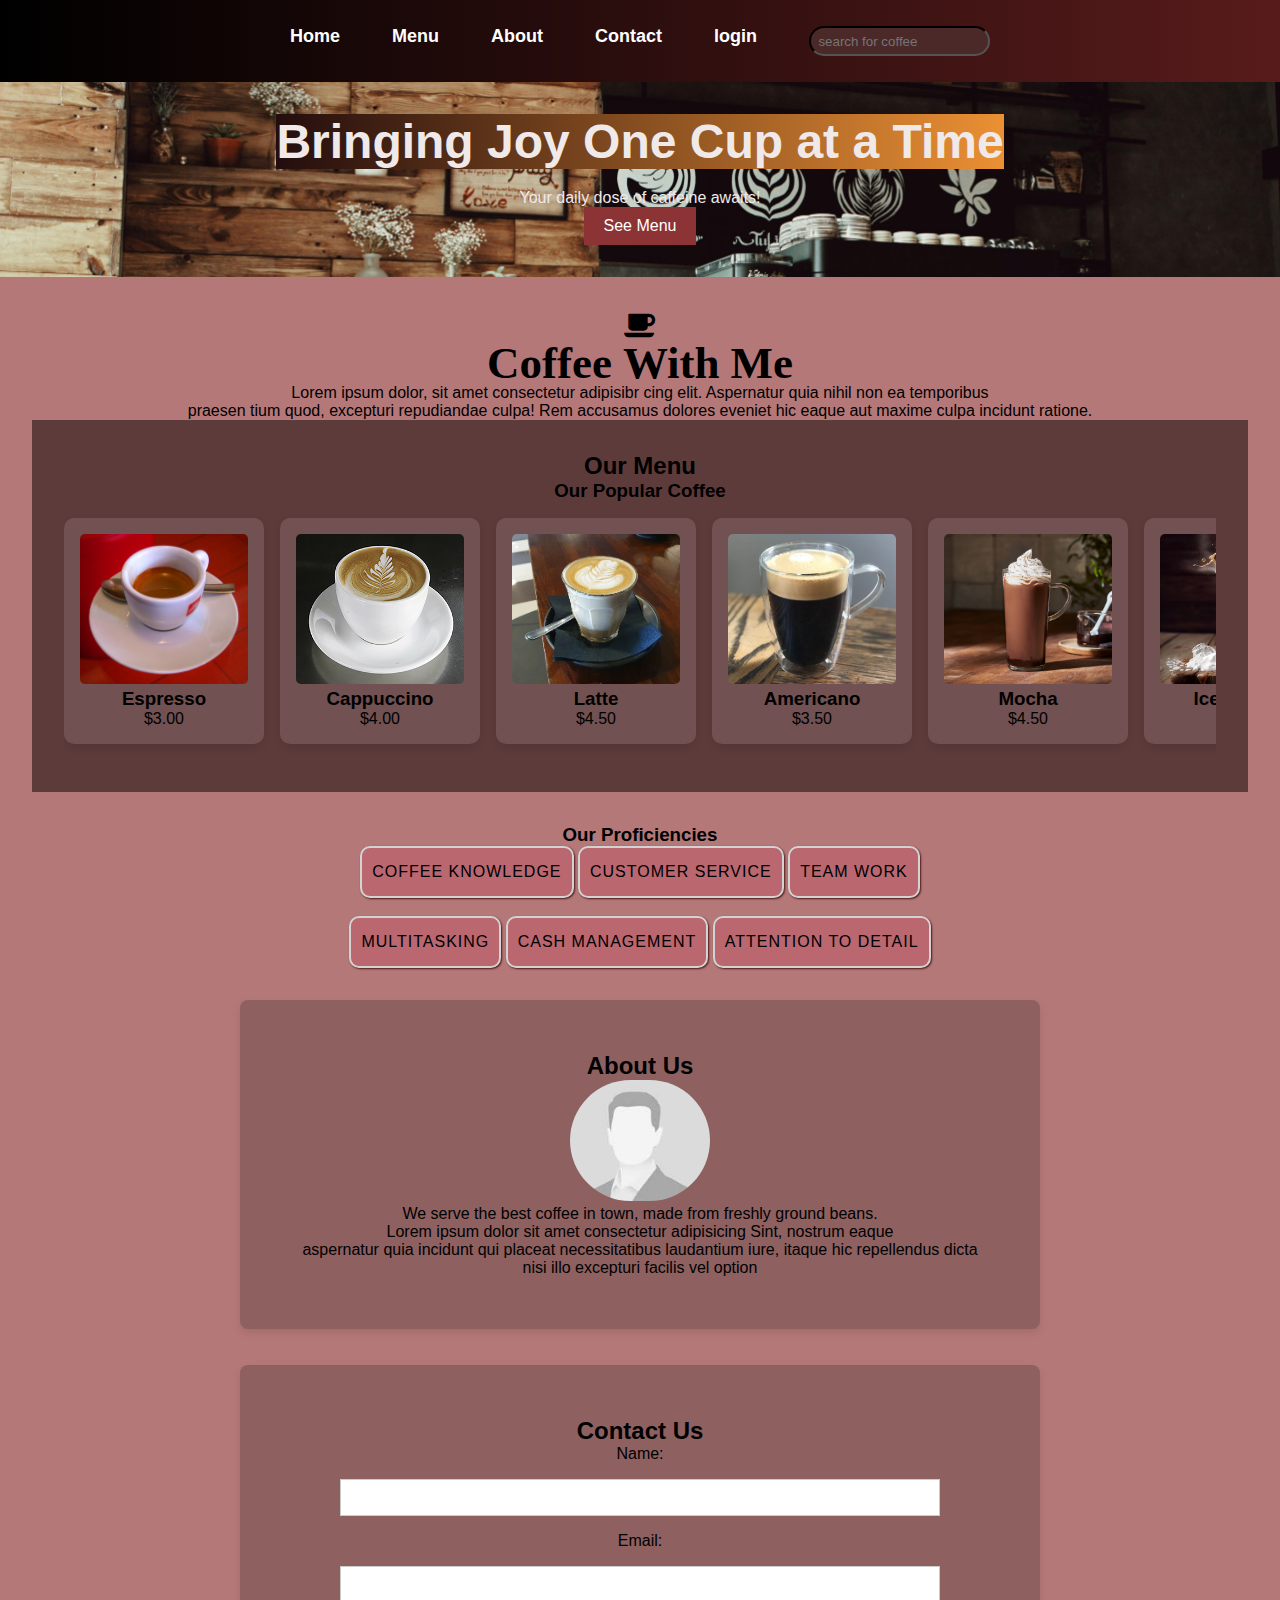
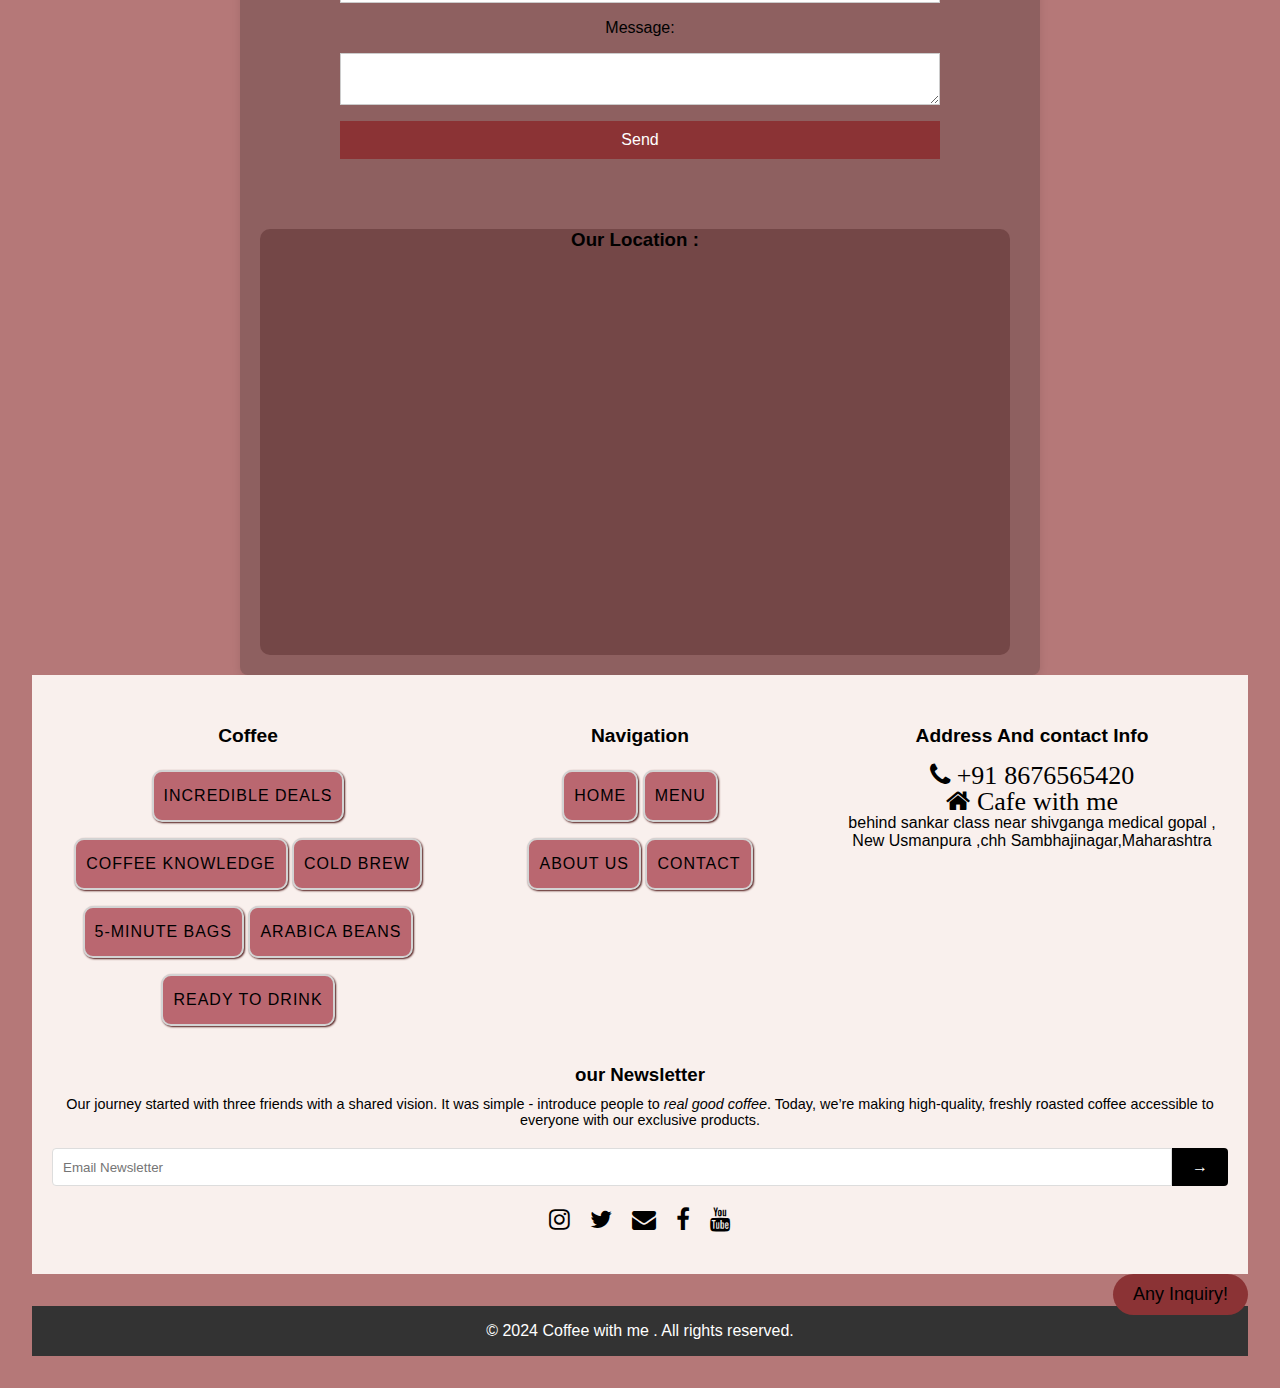
<file: index.html>
<!DOCTYPE html>
<html lang="en">
<head>
    <meta charset="UTF-8">
    <meta name="viewport" content="width=device-width, initial-scale=1.0">
    <meta http-equiv="X-UA-Compatible" content="ie=edge">
    <title>Coffee with Me</title>
    <link rel="stylesheet" href="styles.css">
    <link rel="stylesheet" href="https://cdnjs.cloudflare.com/ajax/libs/font-awesome/4.7.0/css/font-awesome.min.css">
    <link rel="icon" href="ICON.ico"type="x/x-image">
    <style>
        header nav li input{
            display: block;
            border-radius: 50px;
            width: 100%;
            height: 30px;
            background-color: rgb(75, 41, 41);
            float:right;
            border-color: black;
        }
        .Map {
      flex: 2;
      min-height: 400px;
      background: #744747 url('https://via.placeholder.com/600x400') no-repeat center;
      background-size:cover;
      border-radius: 10px;
      max-width: 750px;
    }
    .Map iframe{
      width: 100%;
      height: 400px;
      border-radius: 10px;
      
    }
    .container {
      display:block;
      flex-wrap: wrap;
      gap: 60px;
      width: 80%;
      max-width:800px;
      background-color: #8e6060 ;
      padding: 20px;
      box-shadow: 0 4px 8px rgba(0, 0, 0, 0.1);
      border-radius: 8px;
      margin: auto;
    }
    #about img{
      border-radius: 100px ;
      max-width: 20%;
    }

    </style>

</head>
<body>
    <header>
        <nav>
            <ul>
                <li><a href="index.html">Home</a></li>
                <li><a href="menu.html">Menu</a></li>
                <li><a href="about.html">About </a></li>
                <li><a href="contact.html">Contact</a></li>
                <li><a href="login.html">login</a></li>
                
                <li style="float:right;">
                    <form action="">
                    <input type="search"style="float:right;"placeholder="  search for coffee">
                </form>
                </li>
            </ul>
        </nav>
    </header>

    
        <section id="hero">
        <div class="hero-content">
            <h1 style="background: linear-gradient(to right,#230d0d,#eb9034);">Bringing Joy One Cup at a Time</h1>
            <p>Your daily dose of caffeine awaits!</p>
            <a href="menu.html"><button>See Menu</button></a>
        </div>
    </section>
    </section>

    <section id="home">
        <div>
            <i style="font-size: 30px;"class="fa fa-coffee"><h2>Coffee With Me </h2></i>
        <p>Lorem ipsum dolor, sit amet consectetur adipisibr
        cing elit. Aspernatur quia nihil non ea temporibus<br> praesen
        tium quod, excepturi repudiandae culpa! Rem accusamus dolores eveniet hic eaque aut maxime culpa incidunt ratione.</p>

        </div>
        
        
    <section id="scrolling-menu">
        <h2>Our Menu</h2>
        <h3>Our Popular Coffee</h3>
        <div id="menu-item" class="menu-container">
            <div class="menu-item">
                <img src="coffee1.jpg" alt="Espresso">
                <h3>Espresso</h3>
                <p>$3.00</p>
            </div>
            <div id="menu-item"class="menu-item">
                <img src="coffee2.jpg" alt="Cappuccino">
                <h3>Cappuccino</h3>
                <p>$4.00</p>
            </div>
            <div  class="menu-item">
                <img src="coffee3.jpg" alt="Latte">
                <h3>Latte</h3>
                <p>$4.50</p>
            </div>
            <div class="menu-item">
                <img src="coffee4.jpeg" alt="Americano">
                <h3>Americano</h3>
                <p>$3.50</p>
            </div>
            <div class="menu-item">
                <img src="coffee5.jpg" alt="Mocha">
                <h3>Mocha</h3>
                <p>$4.50</p>
            </div>
            <div  class="menu-item">
                <img src="coffee6.avif" alt="Iced Coffee">
                <h3>Iced Coffee</h3>
                <p>$4.00</p>
            </div>
            <div class="menu-item">
                <img src="coffee7.jpg" alt="Flat White">
                <h3>Flat White</h3>
                <p>$4.00</p>
            </div>
        </div>
    </section>
    <section>
        <h3>Our Proficiencies </h3>
        <div>
			<div>
				<ul>
				<li>Coffee knowledge</li>
				<li>Customer Service</li>
				<li>Team Work </li><br><br>
            <li>Multitasking</li>
         <li>Cash Management</li>
           <li>Attention to detail</li>
				</ul>   
			</div>
			<div>
    </section>
    <div class="container">
    
      <section id="about">
        <h2>About Us</h2>
        <img src="about.jpg" alt=""width="30%">
        <p>We serve the best coffee in town, made from freshly ground beans.</p>
        <p>Lorem ipsum dolor sit amet consectetur adipisicing  Sint, nostrum eaque<br> aspernatur quia 
        incidunt qui placeat necessitatibus laudantium iure, itaque hic repellendus dicta nisi illo excepturi facilis vel option</p>
    </section>
    </div><br><br>

    <div class="container">
    <section id="contact">
        <h2>Contact Us</h2>
        <form id="contactForm" onsubmit="submitForm(event)">
            <label for="name">Name:</label>
            <input type="text" id="name" name="name" required>

            <label for="email">Email:</label>
            <input type="email" id="email" name="email" required>

            <label for="message">Message:</label>
            <textarea id="message" name="message" required></textarea>

            <button type="submit">Send</button>
        </form>
        <div id="responseMessage"></div>
    </section>
<br>
    
    <div class="Map">
        <h3 >Our Location : </h3>
        <iframe src="https://www.google.com/maps/embed?pb=!1m18!1m12!1m3!1d30018.293053594778!2d75.31047143955078!3d19.870115100000007!2m3!1f0!2f0!3f0!3m2!1i1024!2i768!4f13.1!3m3!1m2!1s0x3bdb99b7cb617e6f%3A0xae69fed4eb5085c!2scafe%20with%20me!5e0!3m2!1sen!2sin!4v1732624069377!5m2!1sen!2sin" width="600" height="450" style="border:0;" allowfullscreen="" loading="lazy" referrerpolicy="no-referrer-when-downgrade"></iframe>
    </div>
    </div>
<div class="footer">
    <div class="footer-container">
      <!-- Coffee Section -->
      <div class="footer-column">
        <h3>Coffee</h3>
        <ul>
          <li><a href="#">Incredible DEALS</a></li>
          <li><a href="#">Coffee Knowledge </a></li>
          <li><a href="#">Cold Brew</a></li><br>
          <li><a href="#">5-Minute Bags</a></li>
          <li><a href="#">Arabica Beans</a></li>
          <li><a href="#">Ready to Drink</a></li>
        </ul>
      </div>
  
      <!-- Curated Section -->
      <div class="footer-column">
        <h3>Navigation </h3>
        <ul>
          <li><a href="index.html">Home</a></li>
          <li><a href="menu.html">Menu</a></li><br>
          <li><a href="about.html">About Us</a></li>
          <li><a href="contact.html">Contact</a></li>
        </ul>
      </div>
  
      <!-- Sleepy Owl Section -->
      <div class="footer-column">
        <h3>Address And contact Info</h3>
        <ul style="text-align: center;">
          <i class="fa fa-phone" style="font-size:26px">  +91 8676565420</i><br>
          <i class="fa fa-home"style="font-size:26px">         Cafe with me </i><p>behind sankar class near shivganga medical gopal ,<br>New Usmanpura ,chh Sambhajinagar,Maharashtra</p>
     
          
          
        </ul>
      </div>
    </div>
  
    <!-- About Section -->
    <div class="footer-about">
      <h3>our Newsletter</h3>
      <p>Our journey started with three friends with a shared vision. It was simple - introduce people to <em>real good coffee</em>. Today, we’re making high-quality, freshly roasted coffee accessible to everyone with our exclusive products.</p>
  
      <!-- Newsletter Section -->
      <div class="newsletter">
        <input type="email" placeholder="Email Newsletter">
        <button>→</button>
      </div>
  
      <!-- Social Media Icons -->
      <div class="social-icons">
        <a href="#"><i class="fa fa-instagram"></i></a>
        <a href="#"><i class="fa fa-twitter"></i></a>
        <a href="#"><i class="fa fa-envelope"></i></a>
        <a href="#"><i class="fa fa-facebook"></i></a>
        <a href="#"><i class="fa fa-youtube"></i></a>
      </div>
    </div>
  </div>
    <button class="inquiry-btn"><a class="inquiry-link" href="form.html" target="_blank" rel="noopener noreferrer">Any Inquiry!</a></button>

    <footer>
        <p>&copy; 2024 Coffee with me . All rights reserved.</p>
    </footer>

    <script src="scripts.js"></script>
</body>
</html>
</file>
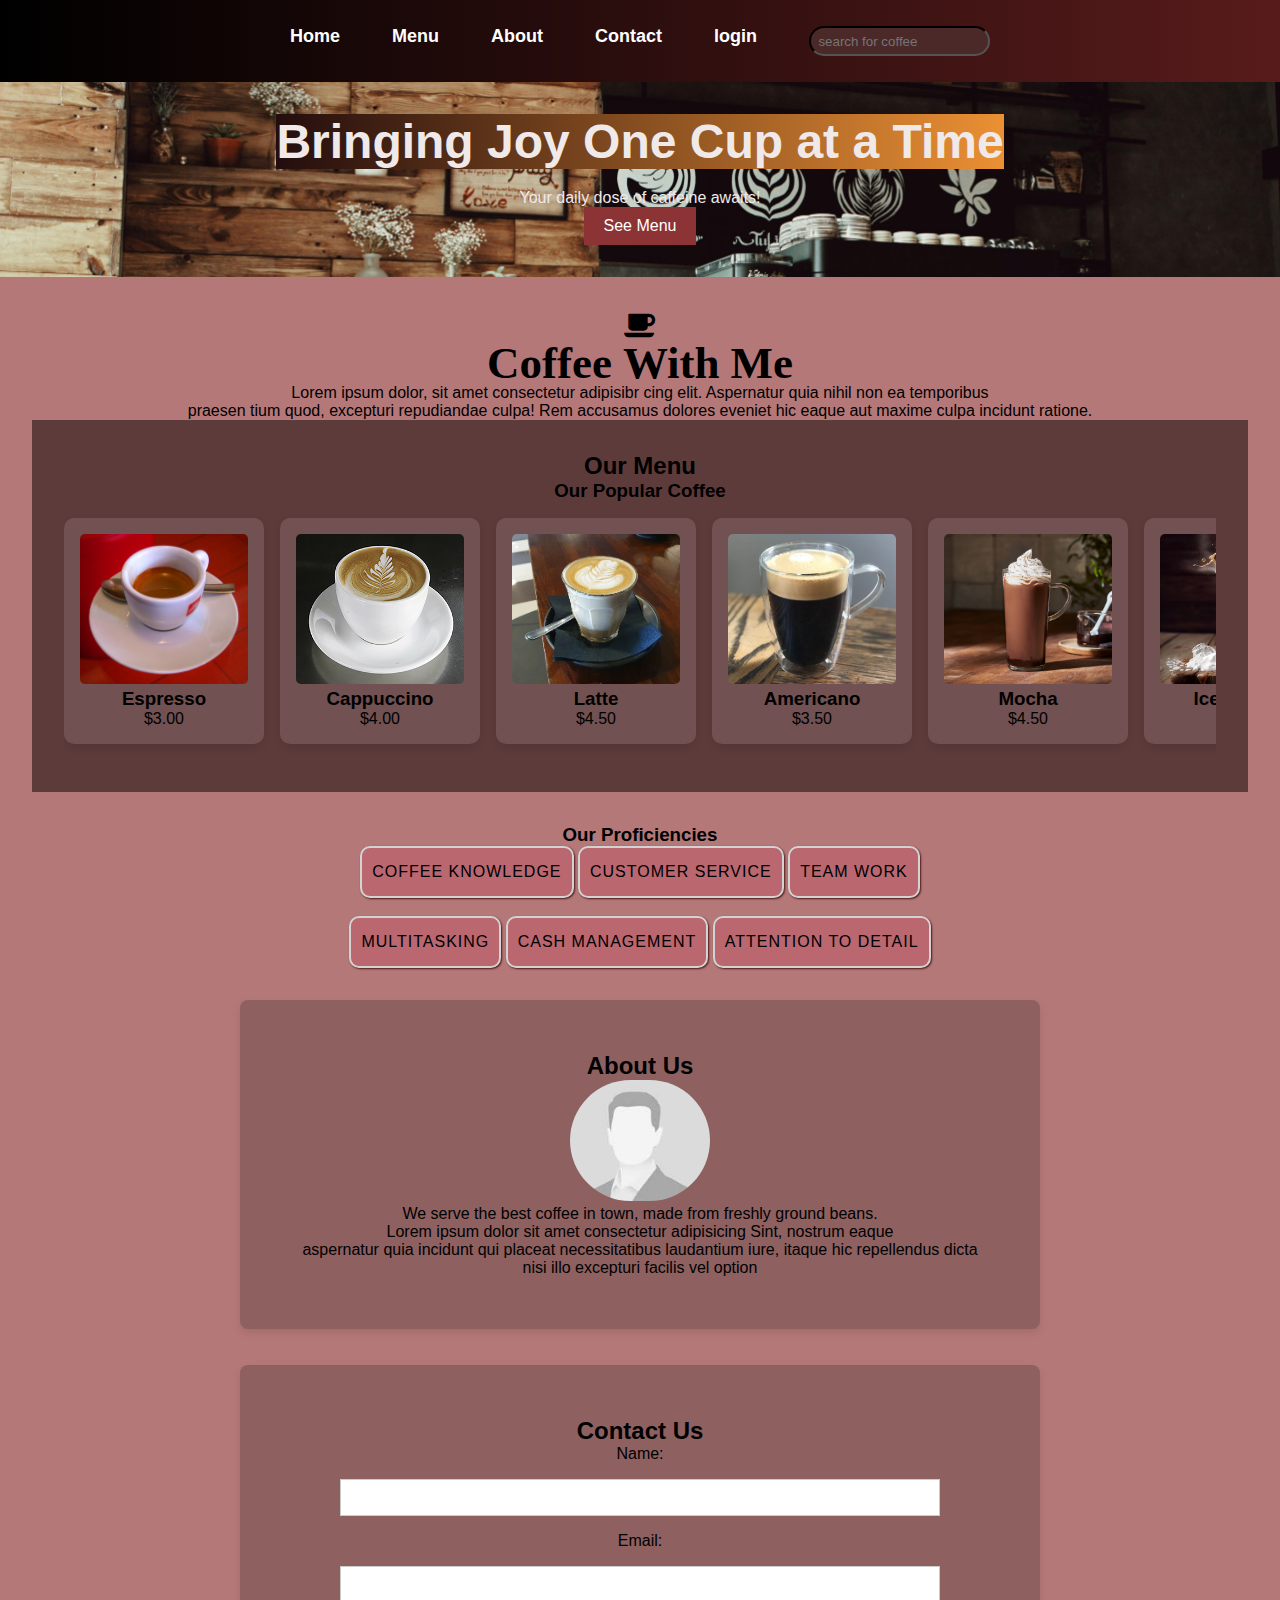
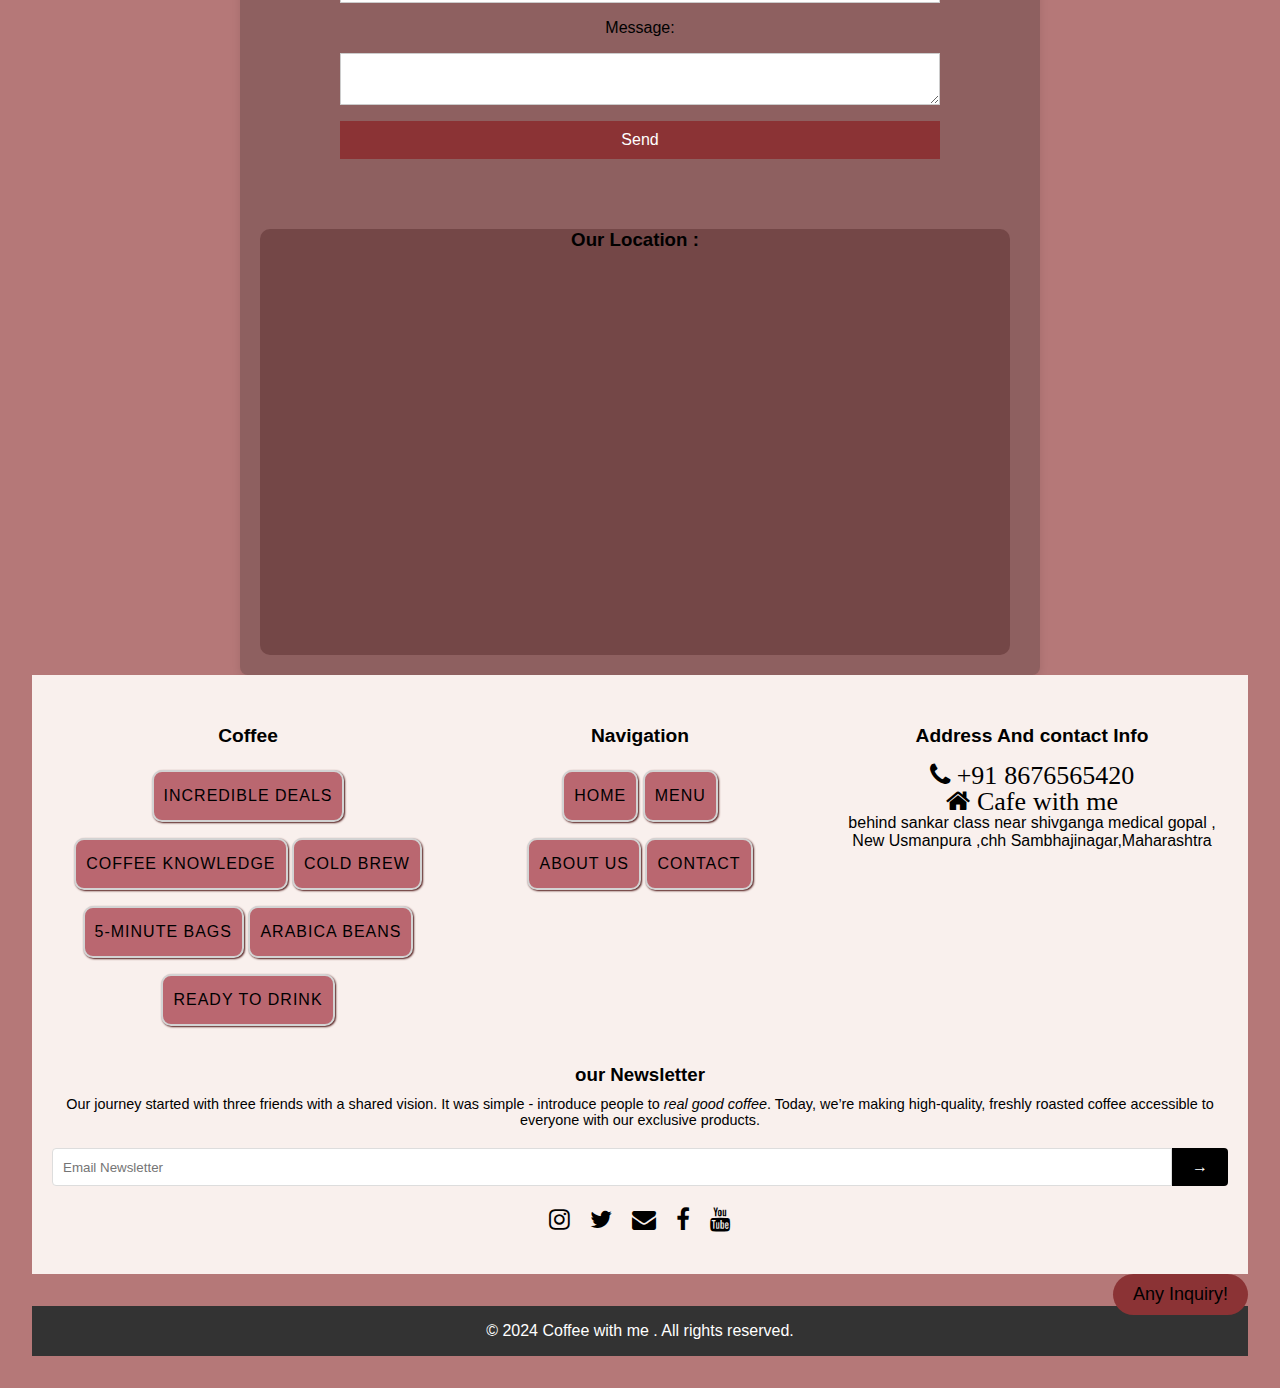
<file: admin.html>
<!DOCTYPE html>
<html lang="en">
<head>
    <meta charset="UTF-8">
    <meta name="viewport" content="width=device-width, initial-scale=1.0">
    <title>Admin Panel</title>
    <link rel="stylesheet" href="styles.css">
    <style>
        body {
            font-family: Arial, sans-serif;
            background-color: #f5f5f5;
            margin: 0;
            padding: 0;
        }
        .container {
            max-width: 800px;
            margin: 50px auto;
            background: #fff;
            padding: 20px;
            border-radius: 8px;
            box-shadow: 0 4px 6px rgba(0, 0, 0, 0.1);
        }
        h1 {
            text-align: center;
            color: #8e6060;
        }
        form {
            margin-bottom: 20px;
        }
        label {
            font-weight: bold;
            display: block;
            margin: 10px 0 5px;
        }
        input, textarea, select, button {
            width: 100%;
            padding: 10px;
            margin: 5px 0;
            border: 1px solid #ddd;
            border-radius: 4px;
        }
        button {
            background-color: #8e6060;
            color: white;
            border: none;
            cursor: pointer;
        }
        button:hover {
            background-color: #744747;
        }
        .menu-item {
            display: flex;
            justify-content: space-between;
            align-items: center;
            padding: 10px;
            border: 1px solid #ddd;
            margin-bottom: 10px;
            border-radius: 4px;
        }
    </style>
</head>
<body>
    <div class="container">
        <h1>Admin Panel</h1>

        <!-- Add Menu Item Section -->
        <section>
            <h2>Add Menu Item</h2>
            <form id="addMenuItemForm">
                <label for="itemName">Item Name:</label>
                <input type="text" id="itemName" name="itemName" required>

                <label for="itemPrice">Item Price:</label>
                <input type="number" id="itemPrice" name="itemPrice" required>

                <label for="itemImage">Item Image URL:</label>
                <input type="url" id="itemImage" name="itemImage">

                <button type="submit">Add Item</button>
            </form>
        </section>

        <!-- Manage Menu Items -->
        <section>
            <h2>Manage Menu Items</h2>
            <div id="menuList">
            <!-- List of menu items dynamically populated -->
                <p>No menu items found.</p>
            </div>
        </section>

        <!-- Contact Messages -->
        <section>
            <h2>Contact Messages</h2>
            <div id="contactMessages">
                <!-- List of contact messages dynamically populated -->
                <p>No messages received yet.</p>
            </div>
        </section>
    </div>

    <script>    
    const isLoggedIn = confirm("you have logedIn into the admin panel. Click OK for access.");

        if (!isLoggedIn) {
            alert("Access denied. Redirecting to home page.");
            window.location.href = "index.html" ; // Replace with your home page URL
            }
        // else{
          //      alert("fill the given credential details for login purpose..");
            //    window.location.href="login.html";
            
            // Sample script to handle form submissions 
        document.getElementById('addMenuItemForm').addEventListener('submit', function(event) { 
            event.preventDefault();     
            const itemName = document.getElementById('itemName').value;
            const itemPrice = document.getElementById('itemPrice').value;
            const itemImage = document.getElementById('itemImage').value;
            if (itemName && itemPrice && itemImage) {
                
          
            alert(`Menu item added: ${itemName} - $${itemPrice} and ${itemImage}` );
            }
            else{
                alert(`Invalid ${itemName} - $${itemPrice}  `);
            }
        
            // TODO: Implement backend API to save the menu item
            
        }); 
        
        // Simulated loading of menu items
        const menuList = document.getElementById('menuList');
        let menuItems = [
            { id: 1, name: 'Espresso', price: 3.00, image: '' },
            { id: 2, name: 'Cappuccino', price: 4.00, image: '' }
        ];

        function renderMenuItems() {
            if (menuItems.length === 0) {
                menuList.innerHTML = '<p>No menu items found.</p>';
                return;
            }

        menuList.innerHTML = '';
        menuItems.forEach(item=> {
            const menuList = document.getElementById('menuList');
            const menuItem=document.createElement('div');
            menuItem.className='menu-item';
            menuItem.innerHTML = `
                 <span>${item.name} - $${item.price.toFixed(2)}</span>
                    <div>
                        <button onclick="editMenuItem(${item.id})">Edit</button>
                        <button onclick="deleteMenuItem(${item.id})">Delete</button>
                    </div>
            `;
            menuList.appendChild(menuItem);
        });
    }
    //editing   menu iteams 
    function deleteMenuItem(id) {
            menuItems = menuItems.filter(item => item.id !== id);
            renderMenuItems();
        }

        function editMenuItem(id) {
            const item = menuItems.find(item => item.id === id);
            if (item) {
                const newName = prompt('Enter new name:', item.name);
                const newPrice = parseFloat(prompt('Enter new price:', item.price));
                if (newName && !isNaN(newPrice)) {
                    item.name = newName;
                    item.price = newPrice;
                    renderMenuItems();
                } else {
                    alert('Invalid input. Changes not saved.');
                }
            }
        }
        document.getElementById('addMenuItemForm').addEventListener('submit', function(event) {
            event.preventDefault();
            const itemName = document.getElementById('itemName').value;
            const itemPrice = parseFloat(document.getElementById('itemPrice').value);
            const itemImage = document.getElementById('itemImage').value;

            if (itemName && !isNaN(itemPrice)) {
                menuItems.push({
                    id: Date.now(),
                    name: itemName,
                    price: itemPrice,
                    image: itemImage
                });

                renderMenuItems();
                alert('Menu item added successfully!');
            } else {
                alert('Please provide valid inputs.');
            }

            document.getElementById('addMenuItemForm').reset();
        });

        // Initial render
        renderMenuItems();


        //contact messages changes

        
    function loadContactMessages() {
        const contactMessages = JSON.parse(localStorage.getItem('contactMessages')) || [];
        const contactMessagesContainer = document.getElementById('contactMessages');

        if (contactMessages.length === 0) {
            contactMessagesContainer.innerHTML = '<p>No messages received yet.</p>';
            return;
        }

        contactMessagesContainer.innerHTML = '';
        contactMessages.forEach((message, index) => {
            const messageDiv = document.createElement('div');
            messageDiv.className = 'contact-message';
            messageDiv.innerHTML = `
                <p><strong>Name:</strong> ${message.name}</p>
                <p><strong>Email:</strong> ${message.email}</p>
                <p><strong>Message:</strong> ${message.message}</p>
                <button onclick="deleteMessage(${index})">Delete</button>
                <hr>
            `;
            contactMessagesContainer.appendChild(messageDiv);
        });
    }

    function deleteMessage(index) {
        const contactMessages = JSON.parse(localStorage.getItem('contactMessages')) || [];
        contactMessages.splice(index, 1);
        localStorage.setItem('contactMessages', JSON.stringify(contactMessages));
        loadContactMessages();
    }

    // Load messages on page load
    document.addEventListener('DOMContentLoaded', loadContactMessages);


    </script>
</body>
</html>
</file>
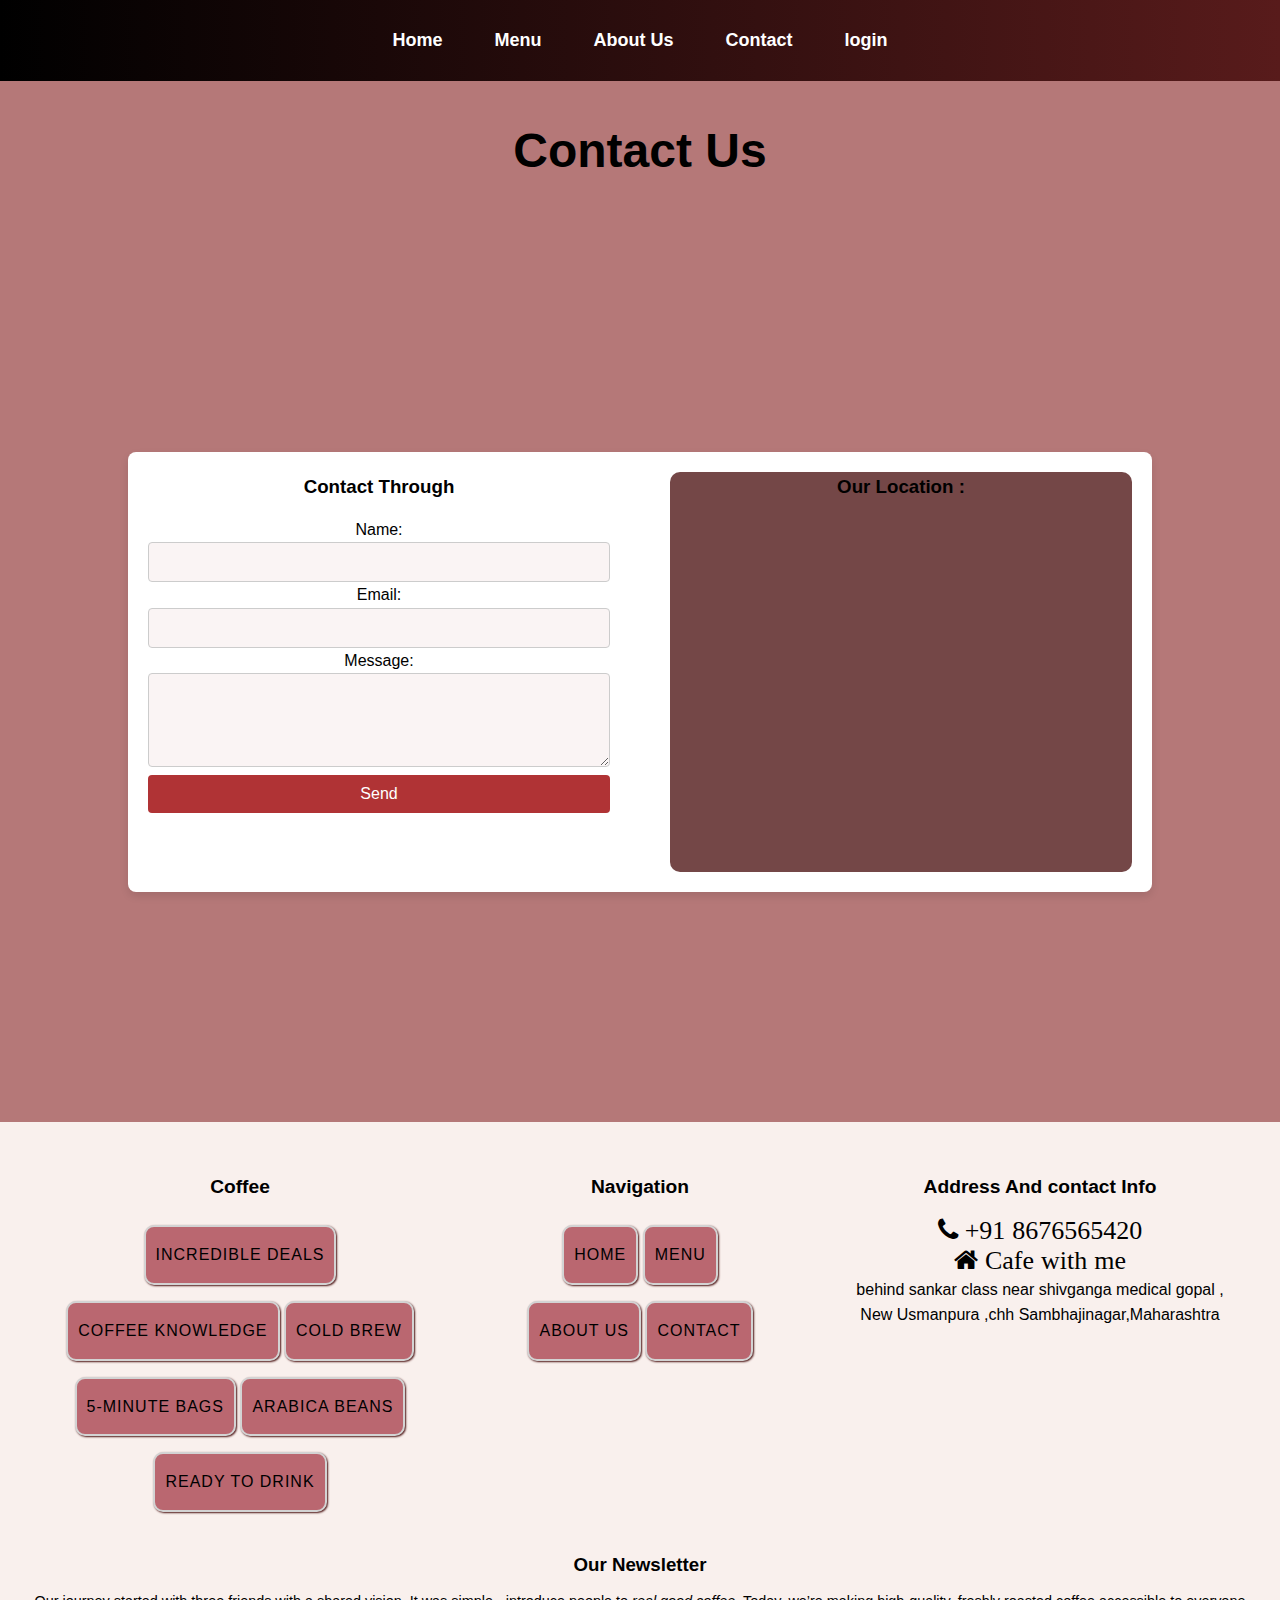
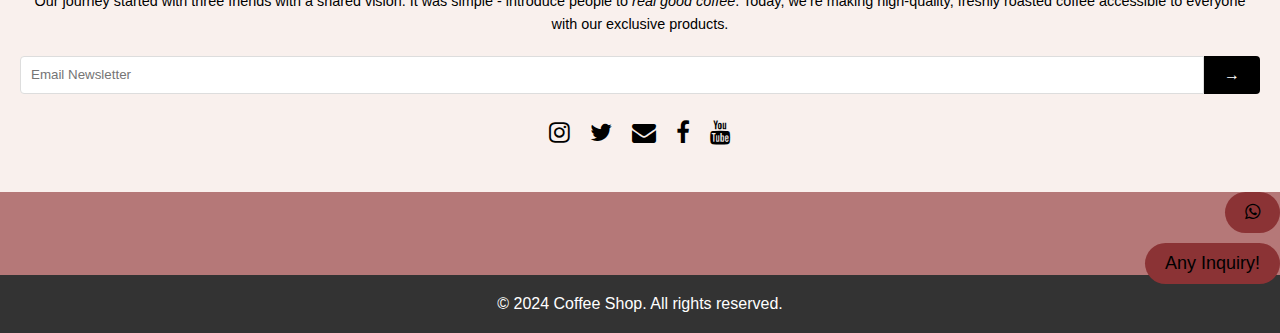
<file: contact.html>
<!DOCTYPE html>
<html lang="en">
<head>
    <meta charset="UTF-8">
    <meta name="viewport" content="width=device-width, initial-scale=1.0">
    <meta http-equiv="X-UA-Compatible" content="ie=edge">
    <title>Contact - Coffee Shop</title>
    <link rel="stylesheet" href="styles.css">
   <link rel="stylesheet" href="https://cdnjs.cloudflare.com/ajax/libs/font-awesome/4.7.0/css/font-awesome.min.css">
    <link rel="icon" href="img/ICON.ico"type="x/x-image">

    <style>
        .container {
      display: flex;
      flex-wrap: wrap;
      gap: 60px;
      width: 80%;
      max-width: 1200px;
      background-color:  #ffffff;
      padding: 20px;
      box-shadow: 0 4px 8px rgba(0, 0, 0, 0.1);
      border-radius: 8px;
      margin: auto;
    }


    .Map {
      flex: 1;
      min-height: 400px;
      background: #744747 url('https://via.placeholder.com/600x400') no-repeat center;
      background-size: cover;
      border-radius: 10px;
    }
    .Map iframe{
      width: 100%;
      height: 300px;
      border-radius: 10px;
    }
    .form {
      flex: 1;
      display: flex;
      flex-direction: column;
      gap: 15px;
    }

    .form input,
    .form textarea,
    .form button {
      width: 100%;
      padding: 10px;
      border: 1px solid #ccc;
      border-radius: 4px;
      font-size: 16px;
      background-color: #faf4f4;
    }
    .form button {
      background-color: #b03335;
      color: white;
      border: none;
      cursor: pointer;
      transition: background-color 0.3s ease;
      
    }

    .form button:hover {
      background-color: #ba443a;

    }
    h3{
        text-align: center;
    }
    .formsize{
        font-family: Arial, sans-serif;
      margin: 0;
      padding: 0;
      display: flex;
      justify-content: center;
      align-items: center;
      height: 100vh;

    }
    header {
    position: sticky;
    top: 0;
    background-color: #8e6060;
    z-index: 1000;
}
      #scrollToTop {
            position: fixed;
            bottom: 20px;
            right: 20px;
            background-color: #b64648;
            color: white;
            border: none;
            padding: 10px 15px;
            border-radius: 50%;
            font-size: 20px;
            cursor: pointer;
            display: none;
        }
        #scrollToTop:hover {
            background-color: #8e6060;
        }

        * {
      box-sizing: border-box;
      margin: 0;
      padding: 0;
    }

    body {
      font-family: Arial, sans-serif;
      line-height: 1.6;
    }

    /* for section before footer*/

    .footer {
      background-color: #f9f0ed;
      padding: 40px 20px;
      
    }

    .footer-container {
      display: flex;
      flex-wrap: wrap;
      justify-content: space-between;
      max-width: 1200px;
      margin: 0 auto;
    }

    .footer-column {
      flex: 1 1 200px;
      margin: 10px;
    }

    .footer-column h3 {
      font-size: 1.2em;
      margin-bottom: 15px;
    }

    .footer-column ul {
      list-style: none;
      
    }

    .footer-column ul li {
      margin: 8px 0;
    }

    .footer-column ul li a {
      text-decoration: none;
      color: #000;
      transition: color 0.3s;
      
    }

    .footer-column ul li a:hover {
      color: #d5c5c5;
    }
    .footer ul{
      text-align: center;
    }

    .footer-about {
      text-align: center;
      margin-top: 20px;
    }

    .footer-about img {
      height: 50px;
      margin-bottom: 10px;
    }

    .footer-about p {
      margin: 10px 0;
      font-size: 0.9em;
    }

    .newsletter {
      display: flex;
      margin-top: 20px;
    }

    .newsletter input[type="email"] {
      flex: 1;
      padding: 10px;
      border: 1px solid #ddd;
      border-radius: 4px 0 0 4px;
    }

    .newsletter button {
      padding: 10px 20px;
      border: none;
      background-color: #000;
      color: #fff;
      border-radius: 0 4px 4px 0;
      cursor: pointer;
    }

    .social-icons {
      margin-top: 20px;
      display: flex;
      justify-content: center;
    }

    .social-icons a {
      margin: 0 10px;
      color: #000;
      font-size: 1.5em;
      transition: color 0.3s;
    }

    .social-icons a:hover {
      color: #ff6347;
    }

    @media (max-width: 768px) {
      .footer-container {
        flex-direction: column;
      }

      .footer-column {
        margin: 20px 0;
      }

      .footer-about p {
        text-align: justify;
      }
    }

    </style>
</head>
<body>
    <header >
        <nav>
          <button id="menuToggle">☰</button>
            <ul id="navLinks">
                <li><a href="index.html">Home</a></li>
                <li><a href="menu.html">Menu</a></li>
                <li><a href="about.html">About Us</a></li>
                <li><a href="contact.html">Contact</a></li>
                <li><a href="login.html">login</a></li>
            </ul>
        </nav>
    </header>
    <section id="contact">
            <h1 >Contact Us</h1>
    </section>     
    <section class="formsize">
        <div class="container">
            
            <div class="form">
                <h3>Contact Through</h3>
                <form id="contactForm" onsubmit="submitForm(event)">
                    <label for="name">Name:</label>
                    <input type="text" id="name" name="name" required>
        
                    <label for="email">Email:</label>
                    <input type="email" id="email" name="email" required>
        
                    <label for="message">Message:</label>
                    <textarea id="message" name="message" rows="4"></textarea>
        
                    <button type="submit">Send</button>
                </form>
                <div id="responseMessage"></div>
            </div>
          
            <div class="Map">
                <h3 >Our Location : </h3>
                <iframe src="https://www.google.com/maps/embed?pb=!1m18!1m12!1m3!1d30018.293053594778!2d75.31047143955078!3d19.870115100000007!2m3!1f0!2f0!3f0!3m2!1i1024!2i768!4f13.1!3m3!1m2!1s0x3bdb99b7cb617e6f%3A0xae69fed4eb5085c!2scafe%20with%20me!5e0!3m2!1sen!2sin!4v1732624069377!5m2!1sen!2sin" width="600" height="450" style="border:0;" allowfullscreen loading="lazy" referrerpolicy="no-referrer-when-downgrade"></iframe>
            </div>
        
     </div>
       </section>
             <div class="footer">
        <div class="footer-container">
          <!-- Coffee Section -->
          <div class="footer-column">
            <h3>Coffee</h3>
            <ul>
              <li><a href="#">Incredible DEALS</a></li>
              <li><a href="#">Coffee Knowledge </a></li>
              <li><a href="#">Cold Brew</a></li><br>
              <li><a href="#">5-Minute Bags</a></li>
              <li><a href="#">Arabica Beans</a></li>
              <li><a href="#">Ready to Drink</a></li>
            </ul>
          </div>
      
          <!-- Curated Section -->
          <div class="footer-column">
            <h3>Navigation </h3>
            <ul>
              <li><a href="index.html">Home</a></li>
              <li><a href="menu.html">Menu</a></li><br>
              <li><a href="about.html">About Us</a></li>
              <li><a href="contact.html">Contact</a></li>
            </ul>
          </div>
      
          <!-- Sleepy Owl Section -->
          <div class="footer-column">
            <h3>Address And contact Info</h3>
            <ul style="text-align: center;">
              <i class="fa fa-phone" style="font-size:26px">  +91 8676565420</i><br>
              <i class="fa fa-home"style="font-size:26px">         Cafe with me </i><p>behind sankar class near shivganga medical gopal ,<br>New Usmanpura ,chh Sambhajinagar,Maharashtra</p>
         
              
              
            </ul>
          </div>
        </div>
      
        <!-- About Section -->
        <div class="footer-about">
          <h3>Our Newsletter</h3>
          <p>Our journey started with three friends with a shared vision. It was simple - introduce people to <em>real good coffee</em>. Today, we’re making high-quality, freshly roasted coffee accessible to everyone with our exclusive products.</p>
      
          <!-- Newsletter Section -->
          <div class="newsletter">
            <input type="email" placeholder="Email Newsletter">
            <button>→</button>
          </div>
      
          <!-- Social Media Icons -->
          <div class="social-icons">
            <a href="www.instagram.com"target="_blank"><i class="fa fa-instagram"></i></a>
            <a href="#"><i class="fa fa-twitter"></i></a>
            <a href="#"><i class="fa fa-envelope"></i></a>
            <a href="#"><i class="fa fa-facebook"></i></a>
            <a href="#"><i class="fa fa-youtube"></i></a>
          </div>
        </div>
      </div>
      <button class="inquiry-btn"><a href="" class="inquiry-link"><i class="fa fa-whatsapp"></i></a></button><br><br>
      <button class="inquiry-btn"><a class="inquiry-link" href="form.html" target="_blank" rel="noopener noreferrer">Any Inquiry!</a></button>

    <footer>
      

        <p>&copy; 2024 Coffee Shop. All rights reserved.</p>
    </footer>
    <button id="scrollToTop" onclick="scrollToTop()">↑</button>
    <script src="scripts.js"></script>
    <script>
      document.getElementById('contactForm').addEventListener('submit', function(event) {
            event.preventDefault();

            const name = document.getElementById('name').value;
            const email = document.getElementById('email').value;
            const message = document.getElementById('message').value;

            const contactData = { name, email, message };

            // Save to localStorage (simulating backend)
            const messages = JSON.parse(localStorage.getItem('contactMessages')) || [];
            messages.push(contactData);
            localStorage.setItem('contactMessages', JSON.stringify(messages));

            alert('Your message has been sent!');
            document.getElementById('contactForm').reset();
        });
    </script>
    
</body>
</html>
</file>
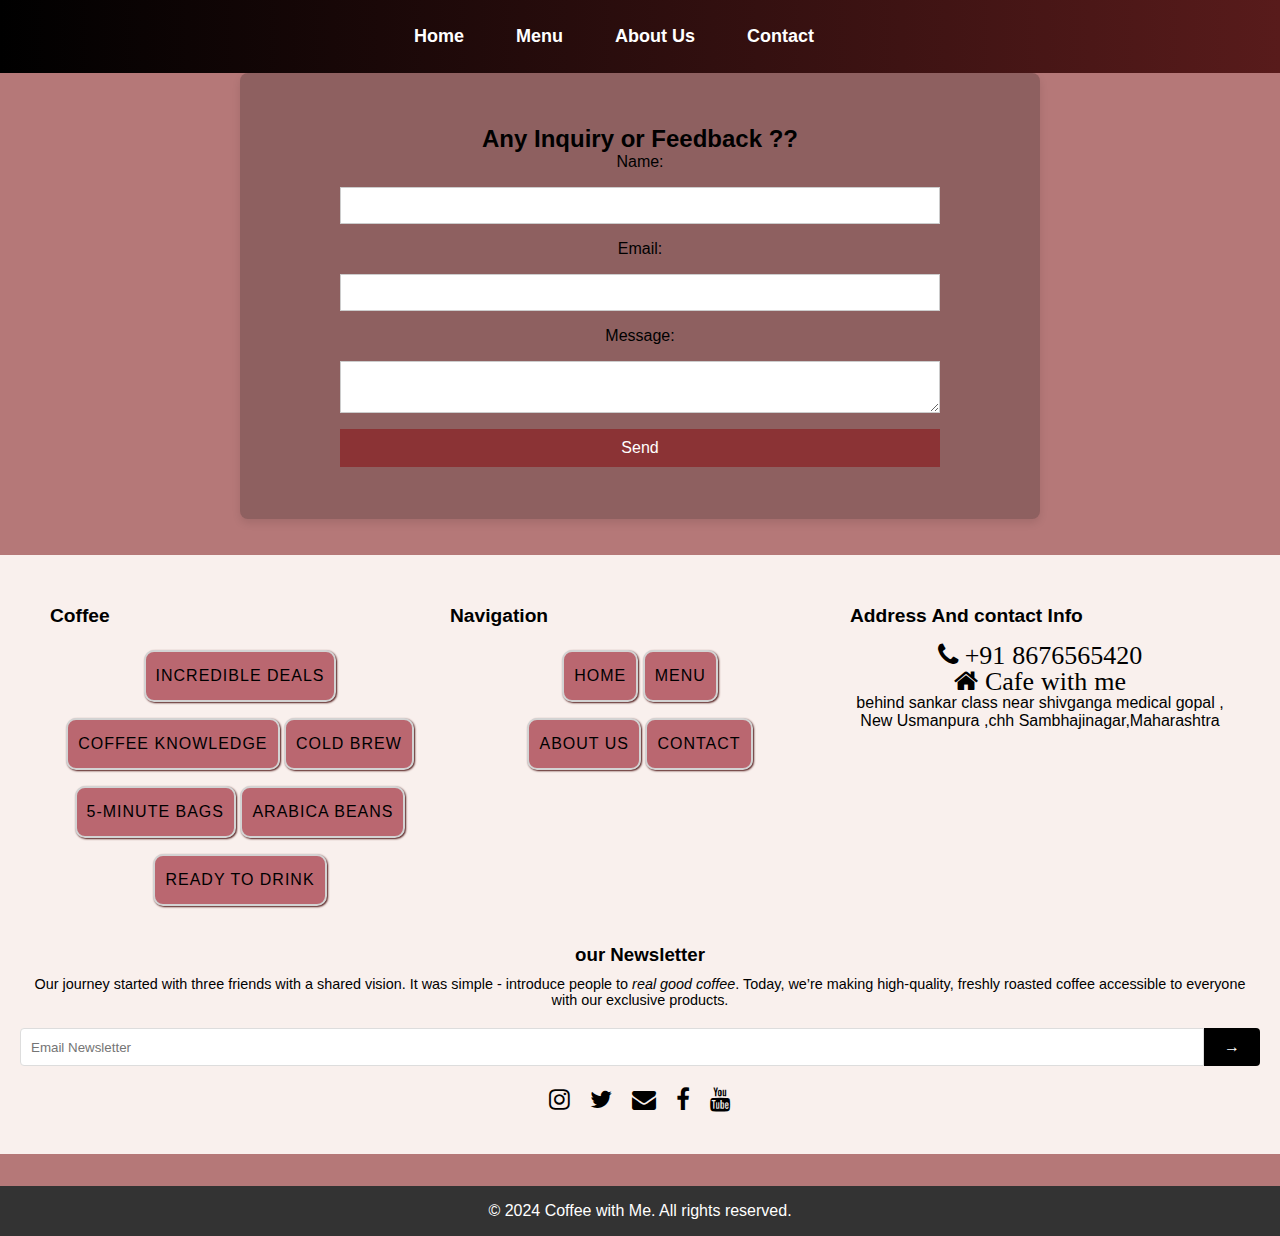
<file: form.html>
<!DOCTYPE html>
<html lang="en">
<head>
    <meta charset="UTF-8">
    <meta name="viewport" content="width=device-width, initial-scale=1.0">
    <meta http-equiv="X-UA-Compatible" content="ie=edge">
    <title>Coffee with Me</title>
    <link rel="stylesheet" href="styles.css">
    <link rel="stylesheet" href="https://cdnjs.cloudflare.com/ajax/libs/font-awesome/4.7.0/css/font-awesome.min.css">
    <link rel="icon" href="ICON.ico" type="image/x-icon">
    <style>
        
        header nav li input {
            display: block;
            border-radius: 50px;
            width: 100%;
            height: 30px;
            background-color: rgb(75, 41, 41);
            float: right;
            border-color: black;
        }

        .container {
            display: block;
            flex-wrap: wrap;
            gap: 60px;
            width: 80%;
            max-width: 800px;
            background-color: #8e6060;
            padding: 20px;
            box-shadow: 0 4px 8px rgba(0, 0, 0, 0.1);
            border-radius: 8px;
            margin: auto;
        }
    </style>
</head>
<body>
    <header>
        <nav>
            <ul>
                <li><a href="index.html">Home</a></li>
                <li><a href="menu.html">Menu</a></li>
                <li><a href="about.html">About Us</a></li>
                <li><a href="contact.html">Contact</a></li>
                <li style="float:right;"></li>
            </ul>
        </nav>
    </header>

    <div class="container">
        <section id="contact">
            <h2>Any Inquiry or Feedback ?? </h2>
            <form id="inquiryForm"action="/submit-inquiry"method="POST" onsubmit="submitInquiry(event)">
                <label for="name">Name:</label>
                <input type="text" id="name" name="name" required>

                <label for="email">Email:</label>
                <input type="email" id="email" name="email" required>

                <label for="message">Message:</label>
                <textarea id="message" name="message" required></textarea>

                <button type="submit">Send</button>
            </form>
        </section>
    </div><br><br>
    <div class="footer">
        <div class="footer-container">
          <!-- Coffee Section -->
          <div class="footer-column">
            <h3>Coffee</h3>
            <ul>
              <li><a href="#">Incredible DEALS</a></li>
              <li><a href="#">Coffee Knowledge </a></li>
              <li><a href="#">Cold Brew</a></li><br>
              <li><a href="#">5-Minute Bags</a></li>
              <li><a href="#">Arabica Beans</a></li>
              <li><a href="#">Ready to Drink</a></li>
            </ul>
          </div>
      
          <!-- Curated Section -->
          <div class="footer-column">
            <h3>Navigation </h3>
            <ul>
              <li><a href="index.html">Home</a></li>
              <li><a href="menu.html">Menu</a></li><br>
              <li><a href="about.html">About Us</a></li>
              <li><a href="contact.html">Contact</a></li>
            </ul>
          </div>
      
          <!-- Sleepy Owl Section -->
          <div class="footer-column">
            <h3>Address And contact Info</h3>
            <ul style="text-align: center;">
              <i class="fa fa-phone" style="font-size:26px">  +91 8676565420</i><br>
              <i class="fa fa-home"style="font-size:26px">         Cafe with me </i><p>behind sankar class near shivganga medical gopal ,<br>New Usmanpura ,chh Sambhajinagar,Maharashtra</p>
         
              
              
            </ul>
          </div>
        </div>
      
        <!-- About Section -->
        <div class="footer-about">
          <h3>our Newsletter</h3>
          <p>Our journey started with three friends with a shared vision. It was simple - introduce people to <em>real good coffee</em>. Today, we’re making high-quality, freshly roasted coffee accessible to everyone with our exclusive products.</p>
      
          <!-- Newsletter Section -->
          <div class="newsletter">
            <input type="email" placeholder="Email Newsletter">
            <button>→</button>
          </div>
      
          <!-- Social Media Icons -->
          <div class="social-icons">
            <a href="#"><i class="fa fa-instagram"></i></a>
            <a href="#"><i class="fa fa-twitter"></i></a>
            <a href="#"><i class="fa fa-envelope"></i></a>
            <a href="#"><i class="fa fa-facebook"></i></a>
            <a href="#"><i class="fa fa-youtube"></i></a>
          </div>
        </div>
      </div>
    
    <footer>
        <p>&copy; 2024 Coffee with Me. All rights reserved.</p>
    </footer>

    <script>
        function submitInquiry(event) {
            event.preventDefault(); // Prevent form from refreshing the page

            const name = document.getElementById('name').value;
            const email = document.getElementById('email').value;
            const message = document.getElementById('message').value;

            if (name && email && message) {
                alert(`Thank you, ${name}! Your inquiry has been submitted successfully.`);
                document.getElementById('inquiryForm').reset(); // Reset the form after submission
            } else {
                alert('Please fill out all fields before submitting.');
            }
        }
    </script>
</body>
</html>
</file>
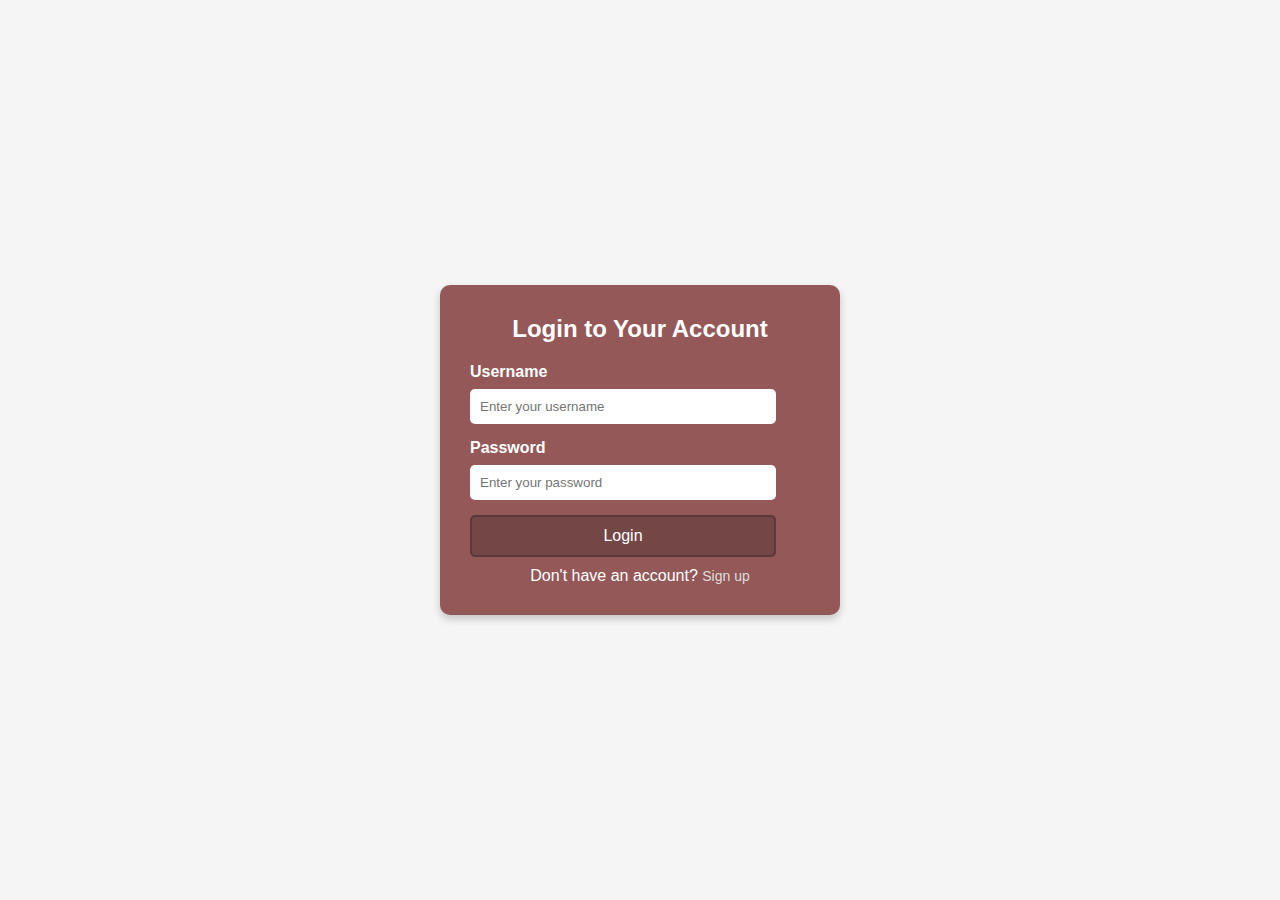
<file: login.html>
<!DOCTYPE html>
<html lang="en">
<head>
    <meta charset="UTF-8">
    <meta name="viewport" content="width=device-width, initial-scale=1.0">
    <meta http-equiv="X-UA-Compatible" content="ie=edge">
    <title>Login - Coffee with Me</title>
    <link rel="stylesheet" href="https://cdnjs.cloudflare.com/ajax/libs/font-awesome/4.7.0/css/font-awesome.min.css">
    <link rel="stylesheet" href="styles.css">
    <style>
        body {
            margin: 0;
            font-family: Arial, sans-serif;
            background-color: #f5f5f5;
            display: flex;
            justify-content: center;
            align-items: center;
            height: 100vh;
        }

        .login-container {
            background-color: #945858;
            color: white;
            padding: 30px;
            border-radius: 10px ;
            box-shadow: 0 4px 8px rgba(0, 0, 0, 0.2);
            width: 100%;
            max-width: 400px;
            
        }

        .login-container h2 {
            text-align: center;
            margin-bottom: 20px;
        }

        .login-container label {
            font-weight: bold;
            display: block;
            margin-bottom: 8px;
        }

        .login-container input {
            width: 90%;
            padding: 10px;
            margin-bottom: 15px;
            border: none;
            border-radius: 5px;
        }

        .login-container button {
            width: 90%;
            padding: 10px;
            background-color: #744747;
            border:2px solid #5c3838;
            border-radius: 5px;
            color: white;
            font-size: 16px;
            cursor: pointer;
            justify-content: center;
        }

        .login-container button:hover {
            background-color: #5c3838;
        }

        .login-container a {
            color: #ddd;
            text-decoration: none;
            font-size: 14px;
        }

        .login-container a:hover {
            text-decoration: underline;
        }

        @media (max-width: 768px) {
            .login-container {
                padding: 20px;
            }

            .login-container h2 {
                font-size: 1.5em;
            }

            .login-container button {
                font-size: 14px;
            }
        }
    </style>
</head>

    
</header>
<body>
   
        
       
 <div class="login-container">
        <h2>Login to Your Account</h2>
        <form id="loginForm" onsubmit="validateLogin(event)">
            <label for="username">Username</label>
            <input type="text" id="username" name="username" placeholder="Enter your username" required>

            <label for="password">Password</label>
            <input type="password" id="password" name="password" placeholder="Enter your password" required>

            <button type="submit">Login</button>
        </form>
        <p style="text-align: center; margin-top: 10px;">Don't have an account? <a href="#">Sign up</a></p>
    </div>

    <script>
        function validateLogin(event) {
            event.preventDefault();

            const username = document.getElementById('username').value;
            const password = document.getElementById('password').value;

            if (username === 'admin' && password === '1234') {
                alert('Login successful! Redirecting to admin panel...');
                window.location.href = 'admin.html';
            } else {
                alert('Invalid credentials. Please try again...');
                window.location.href="index.html";
            }
        }
    </script>
</body>
</html>
</file>
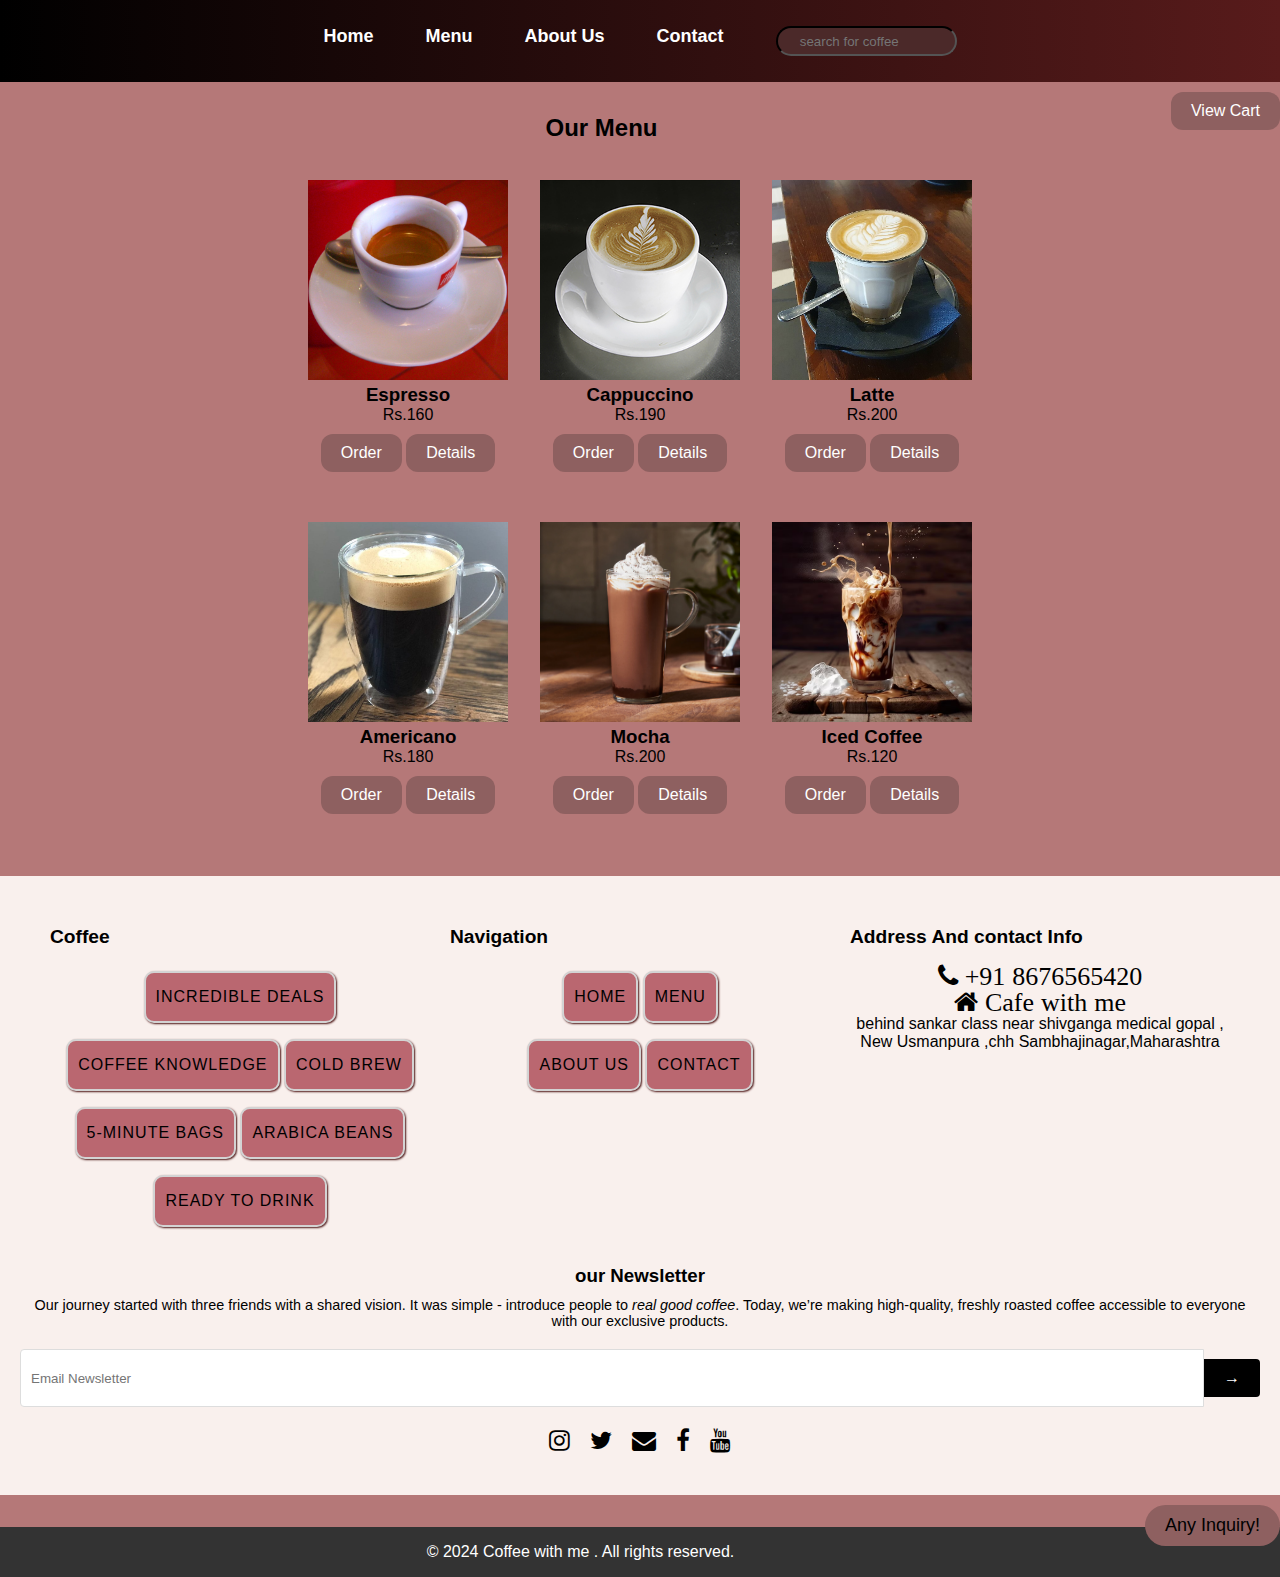
<file: menu.html>
<!DOCTYPE html>
<html lang="en">
<head>
    <meta charset="UTF-8">
    <meta name="viewport" content="width=device-width, initial-scale=1.0">
    <meta http-equiv="X-UA-Compatible" content="ie=edge">
    <meta name="description" content="Explore our coffee shop menu featuring espresso, cappuccino, latte, and more. Visit us for the best coffee experience.">
    <meta name="keywords" content="Coffee Shop, Espresso, Cappuccino, Latte, Menu">
    <link rel="icon" href="img/ICON.ico"type="x/x-image">

    <title>Menu - Coffee Shop</title>
    <link rel="stylesheet" href="styles.css">
    <link rel="stylesheet" href="https://cdnjs.cloudflare.com/ajax/libs/font-awesome/4.7.0/css/font-awesome.min.css">
    <style>
        .menu-items 
        {
        display: grid;
        grid-template-columns: repeat(auto-fit, minmax(300px, 1fr));
        gap: 20px;
        padding: 20px;
        }
        .details {
    display: none; /* Hidden by default */
    padding: 10px;
    background-color: #ae5757;
    border-radius: 4px;
    margin-top: 10px;
    transition: color 0.1s step-end;
    max-width: 400px;
    }
  .media div {
    display: flex;
    flex-wrap: wrap;
    justify-content: center;
    gap: 10px;
    text-align: center;
}

.media a {
    text-decoration: none;
    color: #f3d7d7;
    padding: 10px 10px;
    border: 1px solid #ddd;
    border-radius: 4px;
    transition: background-color 0.3s ease;
}

.media a:hover {
    background-color: #f4f4f4;
    color: black;
}
header nav li input{
            display: block;
            border-radius: 50px;
            width: 100%;
            height: 30px;
            background-color: rgb(75, 41, 41);
            float:right;
            border-color: black;
        }

        #order-summary, #payment {
    margin-top: 20px;
    padding: 20px;
    background-color: #f9f9f9;
    border-radius: 8px;
    box-shadow: 0 2px 4px rgba(0, 0, 0, 0.1);
}

     #order-summary h2, #payment h2 {
    color: #8e6060;
    }

button {
    display: inline-block;
    padding: 10px 20px;
    margin: 10px 0;
    background-color: #8e6060;
    color: white;
    border: none;
    border-radius: 4px solid ;
    cursor: pointer;
    border-radius: 12px;
}

button:hover {
    background-color: #744747;
    border-radius: 4px solid white  ;
}
  td{
    gap: 40px;

  }
    </style>

</head>
<body>
    <header>
        <nav>
            <ul>
                <li><a href="index.html">Home</a></li>
                <li><a href="menu.html">Menu</a></li>
                <li><a href="about.html">About Us</a></li>
                <li><a href="contact.html">Contact</a></li>
                <li style="float:right;">
                    <form action="">
                    <input type="search"placeholder="      search for coffee">
                </form>
                </li>
            </ul>
        </nav>
    </header>

    
        <section id="cart-details" style="display:none; position:fixed; top:50%; left:50%; transform:translate(-50%, -50%); background:white; padding:20px; border:1px solid #ccc; border-radius:8px; z-index:1000;">
            <h2>Your Cart</h2>
            <div id="cart-preview">
                <p>No items in your cart.</p>
            </div>
            <button onclick="hideCartDetails()">Close</button>
            <button onclick="proceedToPayment()">Proceed to Payment</button>
           
        </section>
        <button onclick="showCartDetails()"style="float:right;">View Cart</button>
        <section id="menu">
        <h2>Our Menu</h2>
        <br>
        <div id="menu-container"class="menu-items">
            <div class="item">
                <img src="coffee1.jpg" alt="Espresso"loading="lazy">
                <h3>Espresso</h3>
                <p>Rs.160</p>
                <button onclick="addToOrder('Espresso', 160)">Order</button>
                <button aria-expanded="false" onclick="toggleDetails('espresso-details')">Details</button>
                <div id="espresso-details" class="details">
                    <p>A rich, dark coffee brewed by forcing a small amount of nearly boiling water through finely ground coffee beans.</p>
                    <p>Lorem ipsum dolor sit amet consectetur adipisicing elit. Odit perspiciatis velit repellendus blanditiis aliquam quidem 
                      dolore accusantium, quas aliquid alias! Unde quaerat odio illum quia ad nihil eum eligendi hic.</p>
                </div>
            </div>

            <div class="item">
                <img src="coffee2.jpg" alt="Cappuccino">
                <h3>Cappuccino</h3>
                <p>Rs.190</p>
                <button onclick="addToOrder('Cappuccino', 190)">Order</button>
                <button onclick="toggleDetails('cappuccino-details')">Details</button>
                <div id="cappuccino-details" class="details">
                    <p>A classic espresso with steamed milk and a thick layer of foam, often topped with a sprinkle of cocoa powder.</p>
                    <p>Lorem ipsum dolor sit amet consectetur adipisicing elit. Odit perspiciatis velit repellendus blanditiis aliquam quidem 
                        dolore accusantium, quas aliquid alias! Unde quaerat odio illum quia ad nihil eum eligendi hic.</p>
                </div>
            </div>

            <div class="item">
                <img src="coffee3.jpg" alt="Latte">
                <h3>Latte</h3>
                <p>Rs.200</p>
                <button onclick="addToOrder('Latte', 200)">Order</button>
                <button onclick="toggleDetails('latte-details')">Details</button>
                <div id="latte-details" class="details">
                    <p>A coffee drink made with espresso and steamed milk, topped with a light layer of foam.</p>
                    <p>Lorem ipsum dolor sit amet consectetur adipisicing elit. Odit perspiciatis velit repellendus blanditiis aliquam quidem 
                        dolore accusantium, quas aliquid alias! Unde quaerat odio illum quia ad nihil eum eligendi hic.</p>
                </div>
            </div>
        </div>

     <div class="menu-items">

        <div class="item">
            <img src="coffee4.jpeg" alt="Americano">
            <h3>Americano</h3>
            <p>Rs.180</p>
            <button onclick="addToOrder('Americano', 180)">Order</button>
            <button onclick="toggleDetails('americano-details')">Details</button>
            <div id="americano-details" class="details">
                <p>An espresso diluted with hot water to create a milder flavor, perfect for those who enjoy a less intense coffee taste.</p>
                <p>Lorem ipsum dolor sit amet consectetur adipisicing elit. Odit perspiciatis velit repellendus blanditiis aliquam quidem 
                    dolore accusantium, quas aliquid alias! Unde quaerat odio illum quia ad nihil eum eligendi hic.</p>
            </div>
        </div>

        <div class="item">
            <img src="coffee5.jpg" alt="Mocha">
            <h3>Mocha</h3>
            <p>Rs.200</p>
            <button onclick="addToOrder('Mocha', 200)">Order</button>
            <button onclick="toggleDetails('mocha-details')">Details</button>
            <div id="mocha-details" class="details">
                <p>A delightful blend of espresso, steamed milk, and chocolate syrup, topped with whipped cream.</p>
                <p>Lorem ipsum dolor sit amet consectetur adipisicing elit. Odit perspiciatis velit repellendus blanditiis aliquam quidem 
                    dolore accusantium, quas aliquid alias! Unde quaerat odio illum quia ad nihil eum eligendi hic.</p>
            </div>
        </div>

        <div class="item">
            <img src="coffee6.avif" alt="Iced Coffee">
            <h3>Iced Coffee</h3>
            <p>Rs.120</p>
            <button onclick="addToOrder('Iced Coffee', 120)">Order</button>
            <button onclick="toggleDetails('iced-coffee-details')">Details</button>
            <div id="iced-coffee-details" class="details">
                <p>Chilled brewed coffee served over ice, perfect for hot summer days or for a refreshing pick-me-up.</p>
                <p>Lorem ipsum dolor sit amet consectetur adipisicing elit. Odit perspiciatis velit repellendus blanditiis aliquam quidem 
                    dolore accusantium, quas aliquid alias! Unde quaerat odio illum quia ad nihil eum eligendi hic.</p>
            </div>
        </div>
    </div> 
    </section>

    
   
    
    <section id="payment" style="display:none;">
        <h2>Payment</h2>
        <p>Total Amount: Rs. <span id="payment-total">0</span></p>
        <form action="process_payment.php" method="POST">
            <label for="card-number">Card Number:</label>
            <input type="text" id="card-number" name="card_number" required>
    
            <label for="expiry-date">Expiry Date:</label>
            <input type="text" id="expiry-date" name="expiry_date" placeholder="MM/YY" required>
    
            <label for="cvv">CVV:</label>
            <input type="text" id="cvv" name="cvv" required>
    
            <button type="submit">Pay Now</button>
        </form>
    </section>

<div class="footer">
    <div class="footer-container">
      <!-- Coffee Section -->
      <div class="footer-column">
        <h3>Coffee</h3>
        <ul>
          <li><a href="#">Incredible DEALS</a></li>
          <li><a href="#">Coffee Knowledge </a></li>
          <li><a href="#">Cold Brew</a></li><br>
          <li><a href="#">5-Minute Bags</a></li>
          <li><a href="#">Arabica Beans</a></li>
          <li><a href="#">Ready to Drink</a></li>
        </ul>
      </div>
  
      <!-- Curated Section -->
      <div class="footer-column">
        <h3>Navigation </h3>
        <ul>
          <li><a href="index.html">Home</a></li>
          <li><a href="menu.html">Menu</a></li><br>
          <li><a href="about.html">About Us</a></li>
          <li><a href="contact.html">Contact</a></li>
        </ul>
      </div>
  
      <!-- Sleepy Owl Section -->
      <div class="footer-column">
        <h3>Address And contact Info</h3>
        <ul style="text-align: center;">
          <i class="fa fa-phone" style="font-size:26px">  +91 8676565420</i><br>
          <i class="fa fa-home"style="font-size:26px">         Cafe with me </i><p>behind sankar class near shivganga medical gopal ,<br>New Usmanpura ,chh Sambhajinagar,Maharashtra</p>
     
          
          
        </ul>
      </div>
    </div>
  
    <!-- About Section -->
    <div class="footer-about">
      <h3>our Newsletter</h3>
      <p>Our journey started with three friends with a shared vision. It was simple - introduce people to <em>real good coffee</em>. Today, we’re making high-quality, freshly roasted coffee accessible to everyone with our exclusive products.</p>
  
      <!-- Newsletter Section -->
      <div class="newsletter">
        <input type="email" placeholder="Email Newsletter">
        <button>→</button>
      </div>
  
      <!-- Social Media Icons -->
      <div class="social-icons">
        <a href="#"><i class="fa fa-instagram"></i></a>
        <a href="#"><i class="fa fa-twitter"></i></a>
        <a href="#"><i class="fa fa-envelope"></i></a>
        <a href="#"><i class="fa fa-facebook"></i></a>
        <a href="#"><i class="fa fa-youtube"></i></a>
      </div>
    </div>
  </div>
    <button class="inquiry-btn"><a class="inquiry-link" href="form.html" target="_blank" rel="noopener noreferrer">Any Inquiry!</a></button>

    <footer>
        <p>&copy; 2024 Coffee with me . All rights reserved.</p>
    </footer>

    <script src="scripts.js"></script>
    <script>
        //payment form
        
const orderItems = [];
let totalPrice = 0;

function addToOrder(itemName, itemPrice) {
    // Add item to order
    orderItems.push({ name: itemName, price: itemPrice });
    totalPrice += itemPrice;
    alert('Your order is added to cart');

    // Update order summary
    renderCartPreview();
}

function renderCartPreview() {
    const cartPreview = document.getElementById('cart-preview');
    if (orderItems.length === 0) {
        cartPreview.innerHTML = '<p>No items in your cart.</p>';
    } else {
        cartPreview.innerHTML = orderItems
            .map(item => `<p>${item.name} - Rs. ${item.price}</p>`)
            .join('') + `<p><strong>Total: Rs. ${totalPrice.toFixed(2)}</strong></p>`;
    }
}

// Event handler for "View Cart" button
function showCartDetails() {
    const cartDetails = document.getElementById('cart-details');
    cartDetails.style.display = 'block';
}

// Event listener for hiding the cart details
function hideCartDetails() {
    const cartDetails = document.getElementById('cart-details');
    cartDetails.style.display = 'none';
}

function proceedToPayment() {
    if (orderItems.length === 0) {
        alert('Your order is empty. Please add items to your order before proceeding to payment.');
        return;
    }

    // Show payment section
    document.getElementById('payment').style.display = 'block';
    document.getElementById('payment-total').textContent = totalPrice.toFixed(2);

    // Scroll to payment section
    document.getElementById('payment').scrollIntoView({ behavior: 'smooth' });
}
function proceedToPayment() {
    if (orderItems.length === 0) {
        alert('Your order is empty. Please add items to your order before proceeding to payment.');
        return;
    }
    
    // Show payment section
    document.getElementById('payment').style.display = 'block';
    document.getElementById('payment-total').textContent = totalPrice.toFixed(2);

    // Scroll to payment section
    document.getElementById('payment').scrollIntoView({ behavior: 'smooth' });
}


    </script>
</body>
</html>
</file>
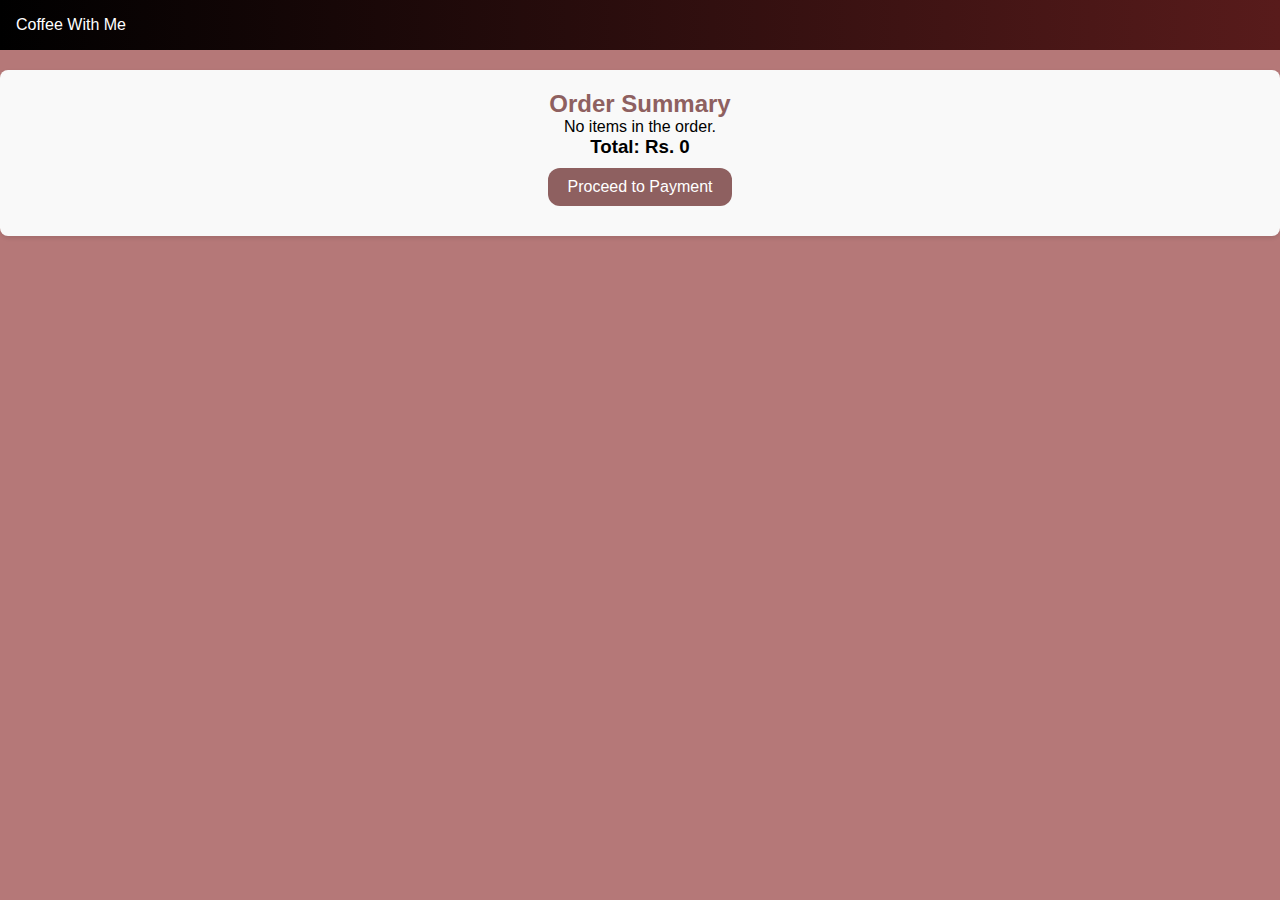
<file: payment.html>
<!DOCTYPE html>
<html lang="en">
<head>
    <meta charset="UTF-8">
    <meta name="viewport" content="width=device-width, initial-scale=1.0">
    <title>Patment Section -Coffe with Me </title>
    <link rel="stylesheet" href="styles.css">
    <style>
        #order-summary, #payment {
    margin-top: 20px;
    padding: 20px;
    background-color: #f9f9f9;
    border-radius: 8px;
    box-shadow: 0 2px 4px rgba(0, 0, 0, 0.1);
}

     #order-summary h2, #payment h2 {
    color: #8e6060;
    }

button {
    display: inline-block;
    padding: 10px 20px;
    margin: 10px 0;
    background-color: #8e6060;
    color: white;
    border: none;
    border-radius: 4px;
    cursor: pointer;
    border-radius: 12px;
}

button:hover {
    background-color: #744747;
}

    </style>
   
</head>
<body>
    <header>
        Coffee With Me 
    </header>
    <!-- Order Summary Section -->
<section id="order-summary">
    <h2>Order Summary</h2>
    <div id="order-items">
        <p>No items in the order.</p>
    </div>
    <h3>Total: Rs. <span id="total-price">0</span></h3>
    <button onclick="proceedToPayment()">Proceed to Payment</button>
</section>

</section>
<link rel="stylesheet" href="scripts.js">
<script>
    //payment form

const orderItems = [];
let totalPrice = 0;

function addToOrder(itemName, itemPrice) {
    // Add item to order
    orderItems.push({ name: itemName, price: itemPrice });
    totalPrice += itemPrice;

    // Update order summary
    renderOrderSummary();
}

function renderOrderSummary() {
    const orderItemsContainer = document.getElementById('order-items');
    const totalPriceElement = document.getElementById('total-price');

    if (orderItems.length === 0) {
        orderItemsContainer.innerHTML = '<p>No items in the order.</p>';
    } else {
        orderItemsContainer.innerHTML = orderItems
            .map(item => `<p>${item.name} - Rs. ${item.price}</p>`)
            .join('');
    }

    totalPriceElement.textContent = totalPrice.toFixed(2);
}

function proceedToPayment() {
    if (orderItems.length === 0) {
        alert('Your order is empty. Please add items to your order before proceeding to payment.');
        return;
    }

    // Show payment section
    document.getElementById('payment').style.display = 'block';
    document.getElementById('payment-total').textContent = totalPrice.toFixed(2);

    // Scroll to payment section
    document.getElementById('payment').scrollIntoView({ behavior: 'smooth' });
}



</script>
</body>
</html>
</file>
<file: styles.css>
* {
    margin: 0;
    padding: 0;
    box-sizing: border-box;
}

body {
    font-family: Arial, sans-serif;
    background-color: #b57878;
}

header {
    background :linear-gradient(to left ,rgb(88, 27, 27) ,black);
    color: white;
    padding: 1rem;
    position: sticky;
    top:0 ;
    z-index: 1000;
}

header nav ul {
    display: flex;
    list-style: none;
    justify-content: space-between;
    padding: 10px 20px;
    font-size: 18px;
    gap: 20px;
}
#menuToggle {
    display: none;
    font-size: 24px;
    background: none;
    border: none;
    cursor: pointer;
}

header nav ul li {
    margin: 0 1rem;
}

header nav ul li a {
    color: white;
    text-decoration: none;
    font-weight: bold;
}
header nav ul li a :hover{
    color: black;
}

#hero {
    position:relative;
    background-image: url('cover.jpg'); /* Replace with your own image */
    background-size: 100%;
    background-position: center;
    height: 70%;
    display: flex;
    justify-content: center;
    align-items: center;
    color: rgb(240, 233, 234);
    text-align: center;
    text-shadow: #917070;
    

    width: 100%;
}

.hero-content h1 {
    font-size: 3rem;
    margin-bottom: 20px;
}
#hero1 {
    position:relative;
    background-image: url('make.jpg'); /* Replace with your own image */
    background-size: 100%;
    background-position: center;
    height: 70%;
    display: flex;
    justify-content: center;
    align-items: center;
    color: rgb(164, 11, 9);
    text-align: center;

    width: 100%;
}

button {
    padding: 10px 20px;
    font-size: 1rem;
    background-color: #2a9d8f;
    color: white;
    border: none;
    cursor: pointer;
}

section {
    padding: 2rem;
    text-align: center;
}

#menu .menu-items {
    display: flex;
    justify-content: center;
    gap: 2rem;
}

#menu .menu-items .item {
    text-align: center;
}

#menu .menu-items .item img {
    width: 200px;
    height: 200px;
    object-fit: cover;
}

#contact form {
    max-width: 600px;
    margin: 0 auto;
    display: grid;
    gap: 1rem;
}

#contact form input, #contact form textarea {
    padding: 10px;
    width: 100%;
    border: 1px solid #ccc;
}

footer {
    background-color: #333;
    color: white;
    text-align: center;
    padding: 1rem;
    margin-top: 2rem;
}

#responseMessage {
    margin-top: 20px;
    font-size: 1.2rem;
    color: green;
}


* {
    margin: 0;
    padding: 0;
    box-sizing: border-box;
}

body {
    font-family: Arial, sans-serif;
}

header {
    background-color: #333;
    color: white;
    padding: 1rem;
}

header nav ul {
    display: flex;
    list-style: none;
    justify-content: center;
}

header nav ul li {
    margin: 0 1rem;
}

header nav ul li a {
    color: white;
    text-decoration: none;
    font-weight: bold;
}

.hero {
    background-color: #f4a261;
    color: white;
    text-align: center;
    padding: 3rem;
}

h1 {
    font-size: 3rem;
}

button {
    padding: 10px 20px;
    font-size: 1rem;
    background-color: #8b3335;
    color: white;
    border: none;
    cursor: pointer;
}
button:hover{
    color: black;
    background-color: #ccc;
}


section {
    padding: 2rem;
    text-align: center;
}

#menu .menu-items {
    display: flex;
    justify-content: center;
    gap: 2rem;
}

#menu .menu-items .item {
    text-align: center;
}

#menu .menu-items .item img {
    width: 200px;
    height: 200px;
    object-fit: cover;
}

#contact form {
    max-width: 600px;
    margin: 0 auto;
    display: grid;
    gap: 1rem;
}

#contact form input, #contact form textarea {
    padding: 10px;
    width: 100%;
    border: 1px solid #ccc;
}

footer {
    background-color: #333;
    color: white;
    text-align: center;
    padding: 1rem;
    margin-top: 2rem;
}

#reviews {
    margin-top: 9px;
}

#reviews {
    display: grid;
    grid-template-columns: repeat(auto-fit, minmax(300px, 1fr));
    gap: 10px;
    justify-items: center;
}

.review {
    background-color: #917070;
    padding: 5px;
    
    margin-bottom: 3px;
    width: 70%;
    
}

#contact form {
    max-width: 600
}

#scrolling-menu {
    
    background-color: #5d3b3b;
}

.menu-container {
    display: flex;
    overflow-x: auto;
    gap: 1rem;
    padding: 1rem 0;
}

.menu-item {
    min-width: 200px;
    text-align: center;
    background-color: #715151;
    box-shadow: 0 4px 8px rgba(0, 0, 0, 0.1);
    padding: 1rem;
    border-radius: 10px;
}

.menu-item img {
    width: 100%;
    height: 150px;
    object-fit: cover;
    border-radius: 5px;
}
#reviewForm{
    background-color: #5d3b3b;
    padding: 5px 8px ;
    color: rgb(241, 213, 213);


}
.make{
    background-color: #715151;

}
/*.media{
    background-color: black;
    color: white;
    justify-content:center;
    text-decoration: none;
}
.media div a{
    text-decoration: none;
}
.media div {
    display: flex;
    flex-wrap: wrap;
    justify-content: center;
    gap: 10px;
    text-align: center;
}

.media a {
    text-decoration: none;
    color: #f3d7d7;
    padding: 10px 10px;
    border: 1px solid #ddd;
    border-radius: 4px;
    transition: background-color 0.3s ease;
}

.media a:hover {
    background-color: #f4f4f4;
    color: black;
}*/

/* for section before footer*/

.footer {
    background-color: #f9f0ed;
    padding: 40px 20px;
    
  }

  .footer-container {
    display: flex;
    flex-wrap: wrap;
    justify-content: space-between;
    max-width: 1200px;
    margin: 0 auto;
  }

  .footer-column {
    flex: 1 1 200px;
    margin: 10px;
  }

  .footer-column h3 {
    font-size: 1.2em;
    margin-bottom: 15px;
  }

  .footer-column ul {
    list-style: none;
  }

  .footer-column ul li {
    margin: 8px 0;
  }

  .footer-column ul li a {
    text-decoration: none;
    color: #000;
    transition: color 0.3s;
  }

  .footer-column ul li a:hover {
    color: #d5c5c5;
  }
  .footer ul{
    text-align: center;
  }

  .footer-about {
    text-align: center;
    margin-top: 20px;
  }

  .footer-about img {
    height: 50px;
    margin-bottom: 10px;
  }

  .footer-about p {
    margin: 10px 0;
    font-size: 0.9em;
  }

  .newsletter {
    display: flex;
    margin-top: 20px;
  }

  .newsletter input[type="email"] {
    flex: 1;
    padding: 10px;
    border: 1px solid #ddd;
    border-radius: 4px 0 0 4px;
  }

  .newsletter button {
    padding: 10px 20px;
    border: none;
    background-color: #000;
    color: #fff;
    border-radius: 0 4px 4px 0;
    cursor: pointer;
  }

  .social-icons {
    margin-top: 20px;
    display: flex;
    justify-content: center;
  }

  .social-icons a {
    margin: 0 10px;
    color: #000;
    font-size: 1.5em;
    transition: color 0.3s;
  }

  .social-icons a:hover {
    color: #ff6347;
  }

  @media (max-width: 768px) {
    .footer-container {
      flex-direction: column;
    }

    .footer-column {
      margin: 20px 0;
    }

    .footer-about p {
      text-align: justify;
    }
  }
/* Responsive Design  before footer */
@media (max-width: 768px) {
    .media-navigation {
        grid-template-columns: 1fr; /* Stack sections vertically */
    }

    .nav-menu ul {
        flex-direction: row;
        justify-content: space-around;
    }
}

/* ---------making sections in section before footer*/

div ul li {
    background-color: rgb(186, 103, 112);
   font-family: 'helvetica neue',helvetica,sans-serif;
   letter-spacing: 1px;
   text-align: left;
   text-transform: uppercase;
   box-shadow: 1px 1px 2px rgb(78, 23, 23);
   border-radius: 10px;
   cursor: pointer;
   border: 2px solid lightgrey;
   display: inline-block;
   padding: 15px 10px;
   justify-content: left;

}
.inquiry-btn,.inquiry-link{
    border-radius: 35px ;
    float:right;
    text-decoration: none;
    color: black;
    font-size: large;
    padding-bottom: 5px;
    display:block;
    }

@media only screen and(max-width: 768px) {
    .about{
        flex-direction: column;/*list to covert to column on small screen*/
        background: #fff;
        overflow: hidden;
    }
    .review{
        flex-direction: column;
        overflow: hidden;    
    }
    .form{
        flex: 1;
        width: 100%;
        display: block;
    }
    .Map{
        min-height: 300px;
    }
    .container{
        flex-direction: column;
        align-items: center;
    }
    #menuToggle {
        display: block;
    }

}
@media only screen and(max-width: 480px){
    header,footer{
        padding: 15px;
    }
    section,form{
        width: calc(100% - 20px);
        margin: 10px auto;
    }
    h1,h2,h3{
        font-size: 16px;
    }
   
}
@media (max-width: 480px) {
    
    .Map{
        min-height: 200px;
        overflow: hidden;
        }
    .form input,
    .form textarea,
    .form button {
        font-size: 13px;
        padding: 8px;
    }
}
    @media only screen and (max-width:1024) {
        img{
            max-width: 60%;
            object-fit: cover;
            display: block;
        }
        div{
            padding: 18px;
            font: optional;

        }
    }

@media (max-width: 768px) {
    .nav-menu{
        flex-direction: column;
        width: 100%;
        display: none ;
    }
    .nav-menu.active {
        display: flex;
    }
    .container{
        flex-direction: column;
        align-items: center;
        gap: 40px;
    }

    .Map,
    .form{
        flex: 1;
        width: 100%;
    }
    .Map{
        min-height:300px ;
    }

    .make div{
        display: flex;
        flex-wrap: wrap;
        gap: 10px;
    }
    iframe{
        width: 90%;
    }
    #hero1 h1{
        font-size: 1.5rem;
    }
    form {
        display: flex;
        flex-direction: column;
    }

    form input, form textarea {
        width: 90%;
        margin-bottom: 10px;
        max-width:100% ;
    }
}
</file>
